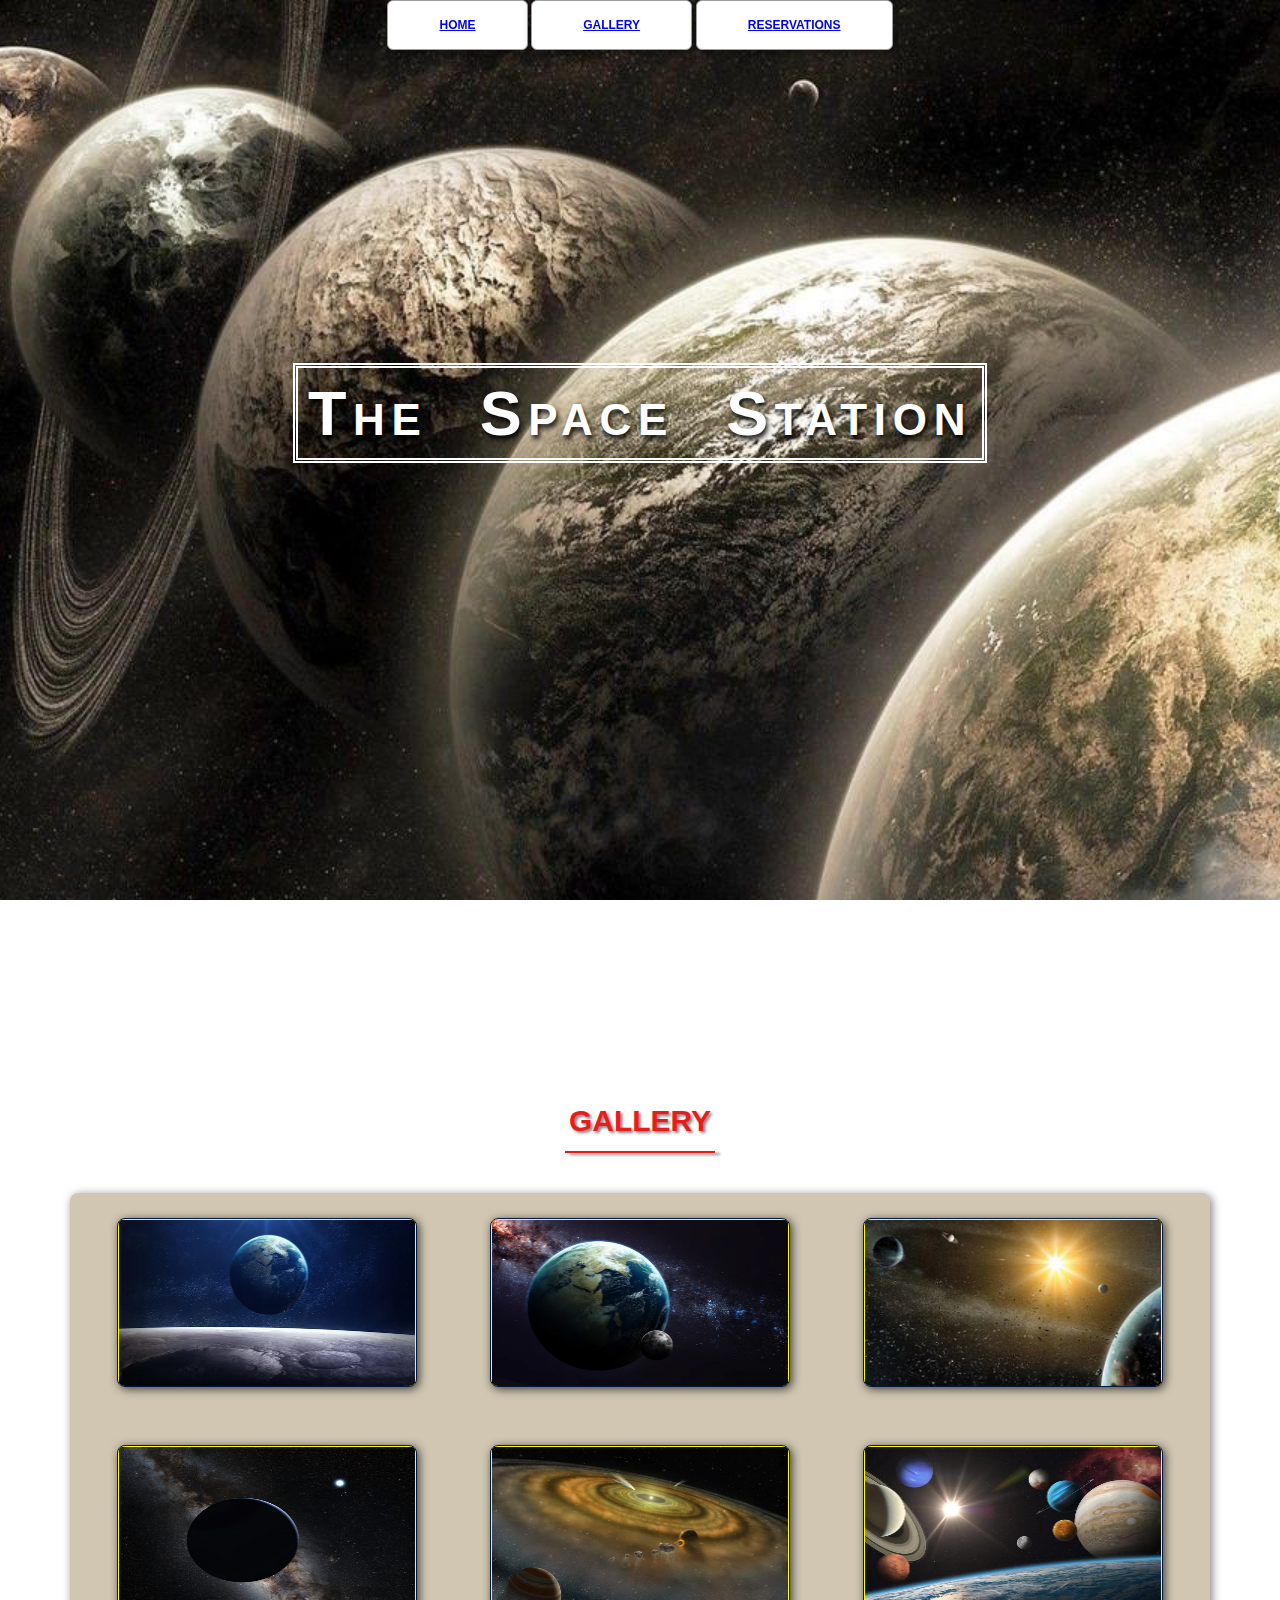
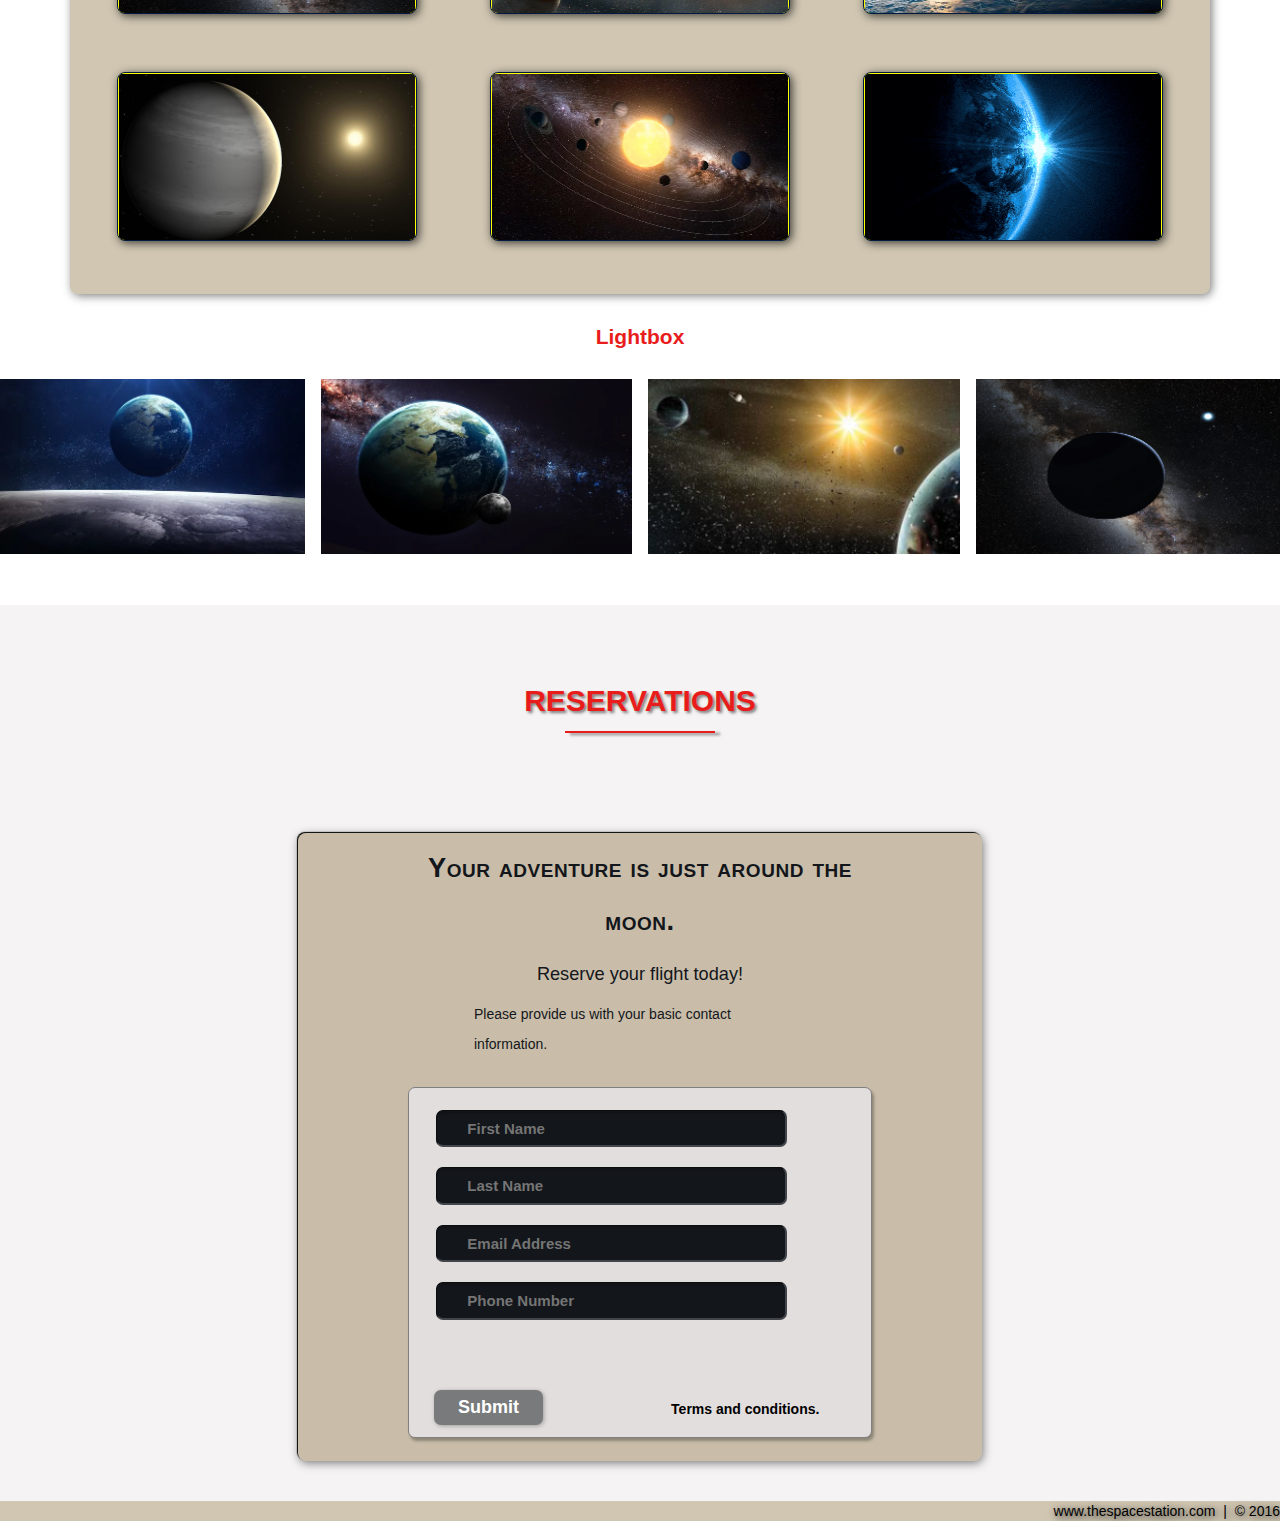
<file: Website_AOL_tr/index.html>
<!DOCTYPE html>
<html lang="en">
<head>
    <meta charset="UTF-8">
    <meta name="viewport" content="width=device-width, initial-scale=1.0">
    <title>The Space Station | Resort</title>
    <link rel="stylesheet" href="./css/animations.css">
    <link rel="stylesheet" href="./css/shared.css">

    <link rel="stylesheet" href="./css/Lightbox.css">

</head>
<body>

    <div class="wrap">
        <div class="menu-container">
            <ul class="menu">
                <li><a href="#home">HOME</a></li>
                <li><a href="#gallery">GALLERY</a></li>
                <li><a href="#contact">RESERVATIONS</a></li>

            </ul>
        </div>
    </div>

    <div id="home">
        <div class="container">
            <div class="text-center">
                <span class="head-main">The Space Station</span>
            </div>
        </div>
    </div>
    

    <section id="gallery">
        <div class="container">
            <h1>Gallery</h1>
            <div class="flex-container">

                <div class="photo-container">
                    <div class="photo">
                        <img src="./image/thumb/thumb_1.png" alt="">
                        <div class="photo-overlay">
                            <h3>Click to Enlarge</h3>
                            <p>We have several space launches departing daily, book flight today!</p>
                        </div>
                    </div>
                </div>

                <div class="photo-container">
                    <div class="photo">
                        <img src="image/thumb/thumb_2.png" alt="">
                        <div class="photo-overlay">
                            <h3>Click to Enlarge</h3>
                            <p>We have several space launches departing daily, book flight today!</p>
                        </div>
                    </div>
                </div>

                <div class="photo-container">
                    <div class="photo">
                        <img src="image/thumb/thumb_3.png" alt="">
                        <div class="photo-overlay">
                            <h3>Click to Enlarge</h3>
                            <p>We have several space launches departing daily, book flight today!</p>
                        </div>
                    </div>
                </div>

                <div class="photo-container">
                    <div class="photo">
                        <img src="image/thumb/thumb_4.png" alt="">
                        <div class="photo-overlay">
                            <h3>Click to Enlarge</h3>
                            <p>We have several space launches departing daily, book flight today!</p>
                        </div>
                    </div>
                </div>

                <div class="photo-container">
                    <div class="photo">
                        <img src="image/thumb/thumb_5.png" alt="">
                        <div class="photo-overlay">
                            <h3>Click to Enlarge</h3>
                            <p>We have several space launches departing daily, book flight today!</p>
                        </div>
                    </div>
                </div>

                <div class="photo-container">
                    <div class="photo">
                        <img src="image/thumb/thumb_6.png" alt="">
                        <div class="photo-overlay">
                            <h3>Click to Enlarge</h3>
                            <p>We have several space launches departing daily, book flight today!</p>
                        </div>
                    </div>
                </div>

                <div class="photo-container">
                    <div class="photo">
                        <img src="image/thumb/thumb_7.png" alt="">
                        <div class="photo-overlay">
                            <h3>Click to Enlarge</h3>
                            <p>We have several space launches departing daily, book flight today!</p>
                        </div>
                    </div>
                </div>

                <div class="photo-container">
                    <div class="photo">
                        <img src="image/thumb/thumb_8.png" alt="">
                        <div class="photo-overlay">
                            <h3>Click to Enlarge</h3>
                            <p>We have several space launches departing daily, book flight today!</p>
                        </div>
                    </div>
                </div>

                <div class="photo-container">
                    <div class="photo">
                        <img src="image/thumb/thumb_9.png" alt="">
                        <div class="photo-overlay">
                            <h3>Click to Enlarge</h3>
                            <p>We have several space launches departing daily, book flight today!</p>
                        </div>
                    </div>
                </div>

                


            </div>
        </div>
    </section>

    <!-- Starting the lightbox -->
    <h2 style="text-align:center">Lightbox</h2>

    <!-- Images used to open the lightbox -->
    <!-- Added style="width:100%" to img tag & 
     it made the images smaller to fit the screen-->
    <div class="row">
        <div class="column">
            <img src="./image/thumb/thumb_1.png" style="width:100%" onclick="openModal();currentSlide(1)" class="hover-shadow cursor">
        </div>
        <div class="column">
            <img src="./image/thumb/thumb_2.png" style="width:100%" onclick="openModal();currentSlide(2)" class="hover-shadow cursor">
        </div>
        <div class="column">
            <img src="./image/thumb/thumb_3.png" style="width:100%" onclick="openModal();currentSlide(3)" class="hover-shadow cursor">
        </div>
        <div class="column">
            <img src="./image/thumb/thumb_4.png" style="width:100%" onclick="openModal();currentSlide(4)" class="hover-shadow cursor">
        </div>
    </div>
    
    <!-- The Modal/Lightbox -->
    <div id="myModal" class="modal">
        <span class="close cursor" onclick="closeModal()">&times;</span>
        <div class="modal-content">
    
            <div class="mySlides">
                <div class="numbertext">1 / 4</div>
                <img src="./image/thumb/thumb_1_wide.png" style="width:100%">
            </div>
        
            <div class="mySlides">
                <div class="numbertext">2 / 4</div>
                <img src="./image/thumb/thumb_2_wide.png" style="width:100%">
            </div>
        
            <div class="mySlides">
                <div class="numbertext">3 / 4</div>
                <img src="./image/thumb/thumb_3_wide.png" style="width:100%">
            </div>
        
            <div class="mySlides">
                <div class="numbertext">4 / 4</div>
                <img src="./image/thumb/thumb_4_wide.png" style="width:100%">
            </div>
        
            <!-- Next/previous controls -->
            <a class="prev" onclick="plusSlides(-1)">&#10094;</a>
            <a class="next" onclick="plusSlides(1)">&#10095;</a>
        
            <!-- Caption text -->
            <div class="caption-container">
                <p id="caption"></p>
            </div>
        
            <!-- Thumbnail image controls -->
             <!-- Added style="width:100%" -->
            <div class="column">
                <img class="demo cursor" src="./image/thumb/thumb_1.png" style="width:100%" onclick="currentSlide(1)" alt="Nature">
            </div>
        
            <div class="column">
                <img class="demo cursor" src="./image/thumb/thumb_2.png" style="width:100%" onclick="currentSlide(2)" alt="Snow">
            </div>
        
            <div class="column">
                <img class="demo cursor" src="./image/thumb/thumb_3.png" style="width:100%" onclick="currentSlide(3)" alt="Mountains">
            </div>
        
            <div class="column">
                <img class="demo cursor" src="./image/thumb/thumb_4.png" style="width:100%" onclick="currentSlide(4)" alt="Lights">
            </div>
        </div>
    </div>

    <section id="contact">
        <div class="container">
            <div class="heading-padding">
                <h1 class="heading-padding">Reservations</h1>
                <div class="reservation">
                    <h2>
                        <span>Your adventure is just around the moon.</span>
                        <br>Reserve your flight today!
                    </h2>
                    <p class="rsvp-text">
                        Please provide us with your basic contact information.
                    </p>
                    <div class="form-rsvp">
                        <form action="" method="post">
                            <input class="Rsvp" type="text" value="" placeholder="First Name">
                            <input class="Rsvp" type="text" value="" placeholder="Last Name">
                            <input class="Rsvp" type="text" value="" placeholder="Email Address">
                            <input class="Rsvp" type="text" value="" placeholder="Phone Number">
                            <div class="form-spacer">
                                <label class="terms">Terms and conditions.</label>
                            </div>
                            <div class="submit">
                                <input type="submit" value="Submit">
                            </div>
                        </form>
                    </div>
                </div>
            </div>
        </div>

    </section>

    <div id="footer">
        www.thespacestation.com &nbsp;|&nbsp; &copy; 2016
    </div>
    <script src="./JS/main1.js"></script>
    
</body>
</html>
</file>
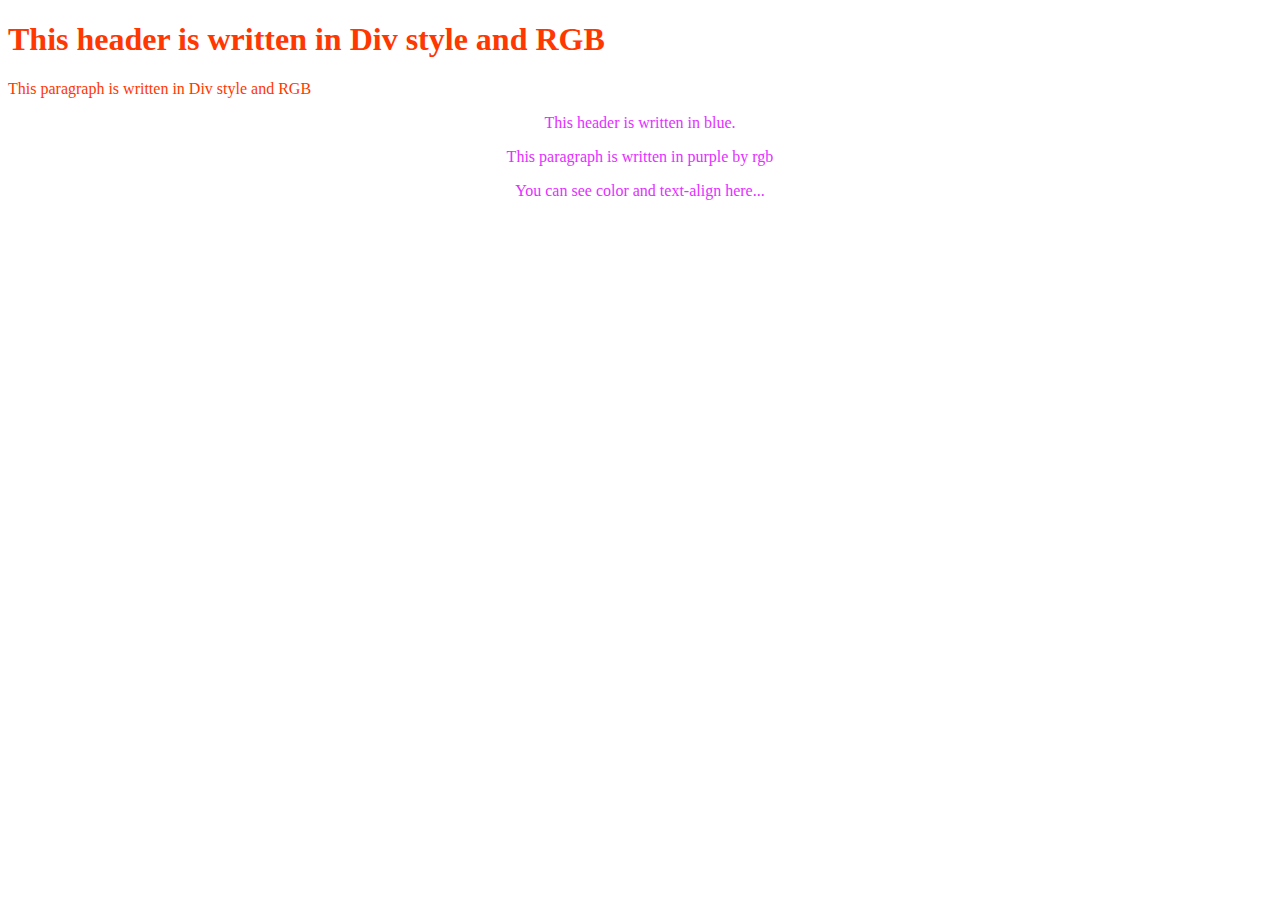
<file: basic(2).html>
<!DOCTYPE html>
<html lang="en">
    <head>
        <meta charset="UTF-8">
        <title>Basic HTML and CSS</title>
        <link rel="stylesheet" type="text/css" href="Basic_CSS_1.css">
    </head>
    <body>
        <div style="color:rgb(255, 55, 0)">
            <h1>This header is written in Div style and RGB</h1>
            <p1>This paragraph is written in Div style and RGB</p1>
        </div>


        
            <p>This header is written in blue.</p>

       
            <p>This paragraph is written in purple by rgb</p>

       
        
            <p>You can see color and text-align here...</p>
        
    </body>
</html>
</file>
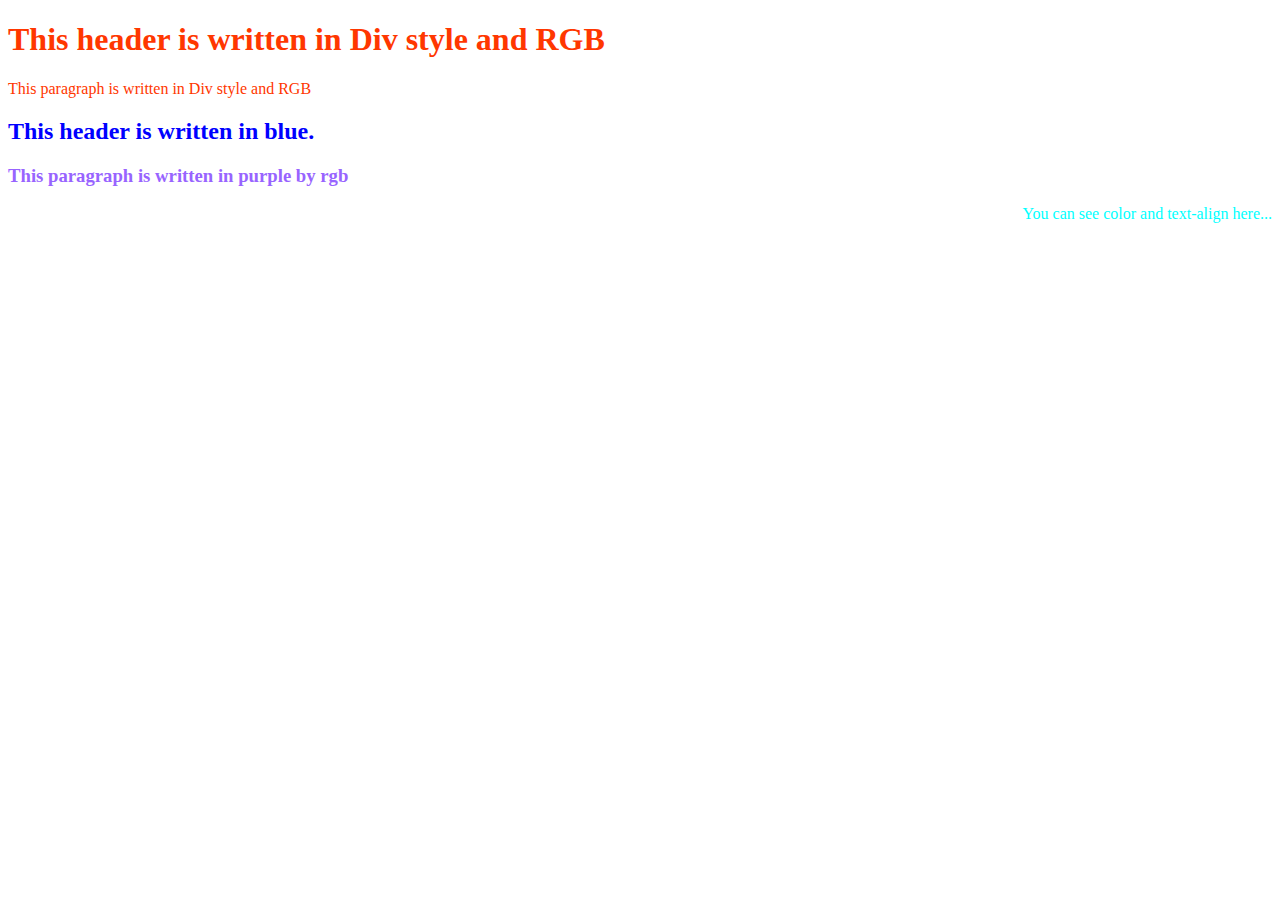
<file: Basic-HTML-3.html>
<!DOCTYPE html>
<html lang="en">
    <head>
        <meta charset="UTF-8">
        <title>Basic HTML and CSS</title>
    </head>
    <body>
        <div style="color:rgb(255, 55, 0)">
            <h1>This header is written in Div style and RGB</h1>
            <p1>This paragraph is written in Div style and RGB</p1>
        </div>


        <style>
            h2 {color:blue;}
        </style>
            <h2>This header is written in blue.</h2>

        <style>
            h3 {color:rgb(152, 100, 255)}

        </style>
            <h3>This paragraph is written in purple by rgb</h3>

        <style>
            p {color:aqua; text-align: right;}
            
        </style>
        
            <p>You can see color and text-align here...</p>
        
    </body>
</html>
</file>
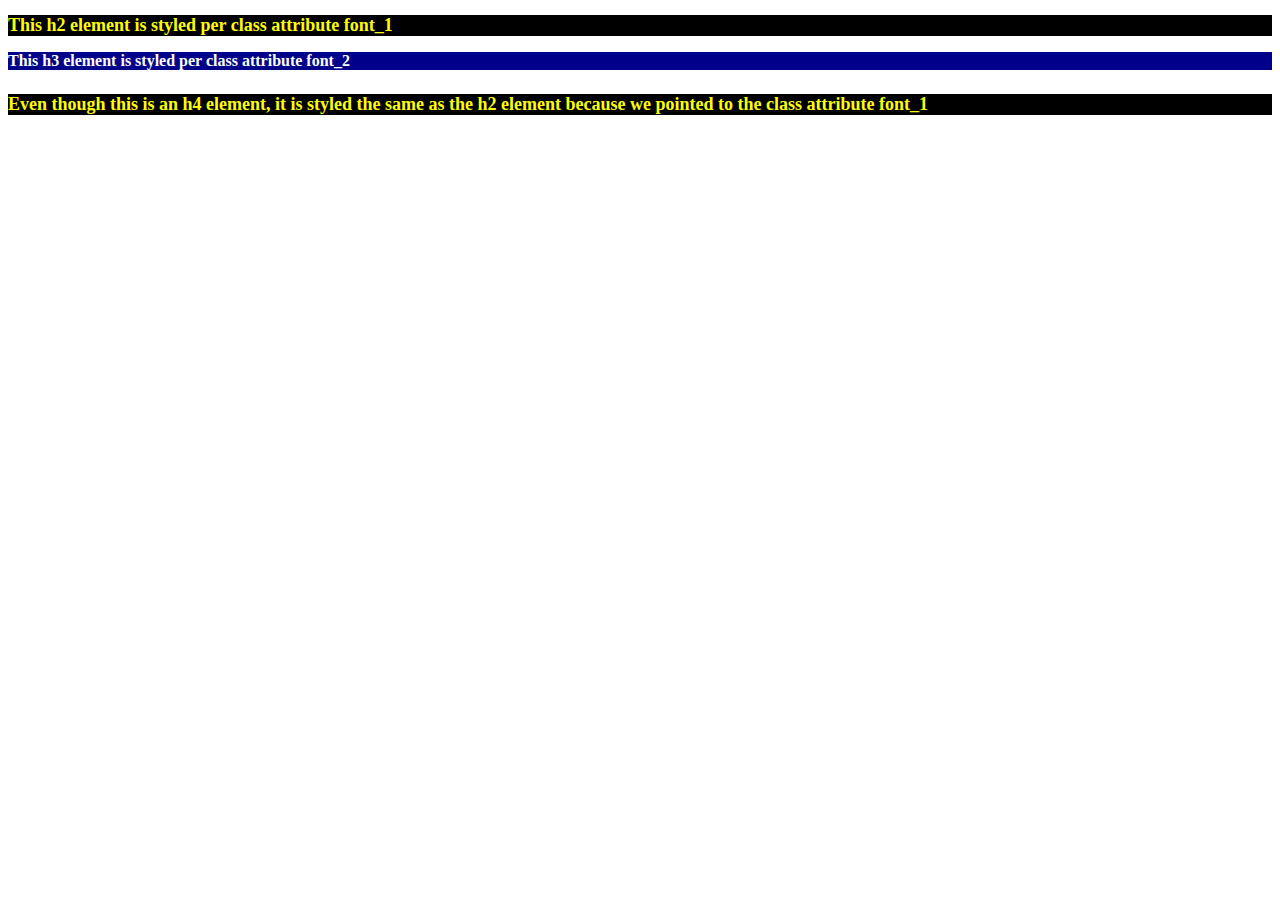
<file: Basic_HTML_4.html>
<!DOCTYPE html>
<html lang="en">
<head>

    <meta charset="UTF-8">
</head>
<body>
    <style>
        .font_1 {
            background-color: black;
            color: yellow;
            font-size: large;

        }
        .font_2 {
            background-color: darkblue;
            color: white;
            font-size: medium;
        }




    </style>
    <h2 class="font_1">This h2 element is styled per class attribute font_1</h2>
    <h3 class="font_2">This h3 element is styled per class attribute font_2</h3>
    <h4 class="font_1">Even though this is an h4 element, 
        it is styled the same as the h2 element because we pointed to the class attribute font_1</h4>
    
</body>
</html>
</file>
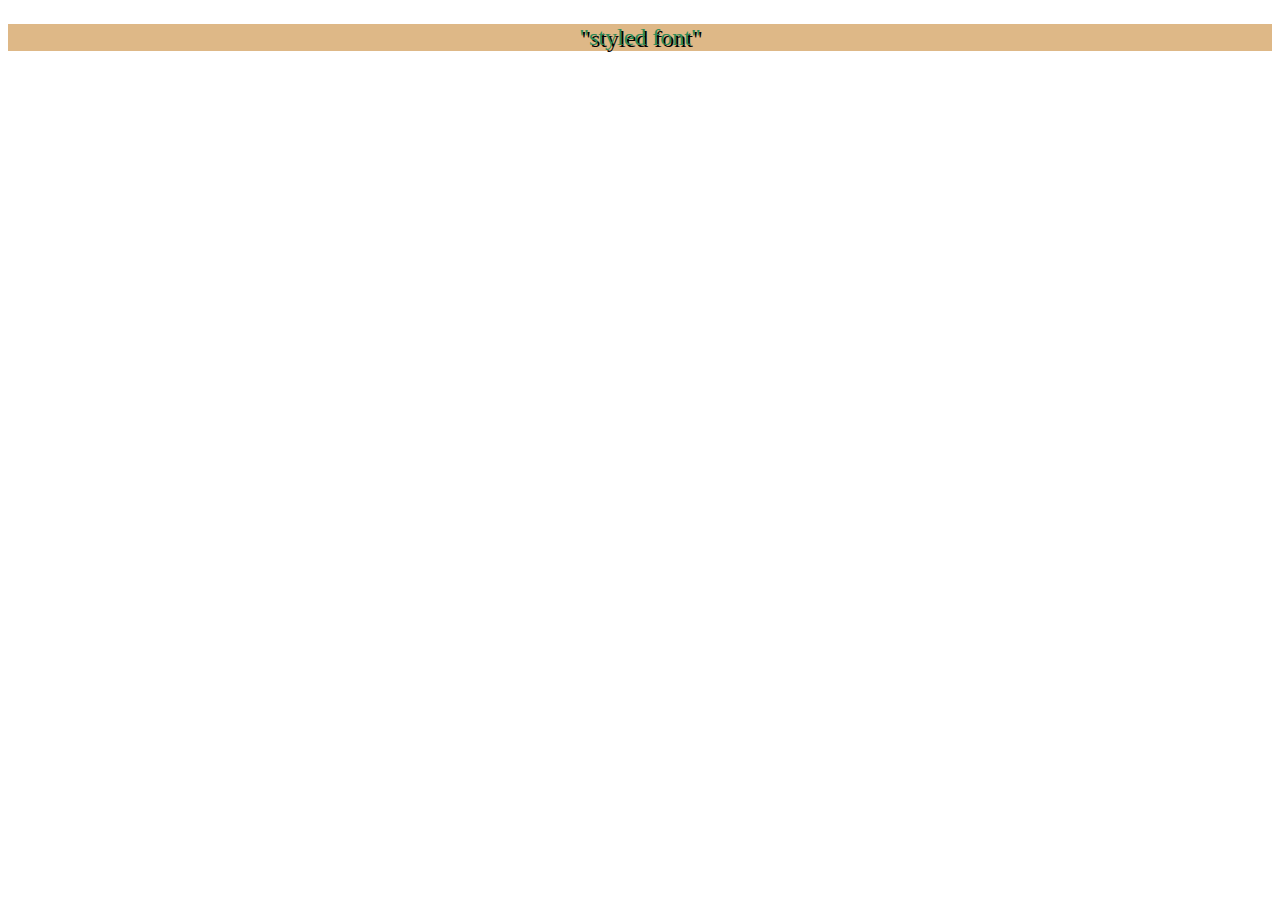
<file: Basic_HTML_5.html>
<!DOCTYPE html>
<html lang="en">
<head>
    <meta charset="UTF-8">
    <title>External CSS file Assignment</title>
</head>
<body>
    <link rel= "stylesheet" type="text/css" href="Basic_CSS_2.css">
    <p>&quot;styled font&quot;</p>
    
    
</body>
</html>
</file>
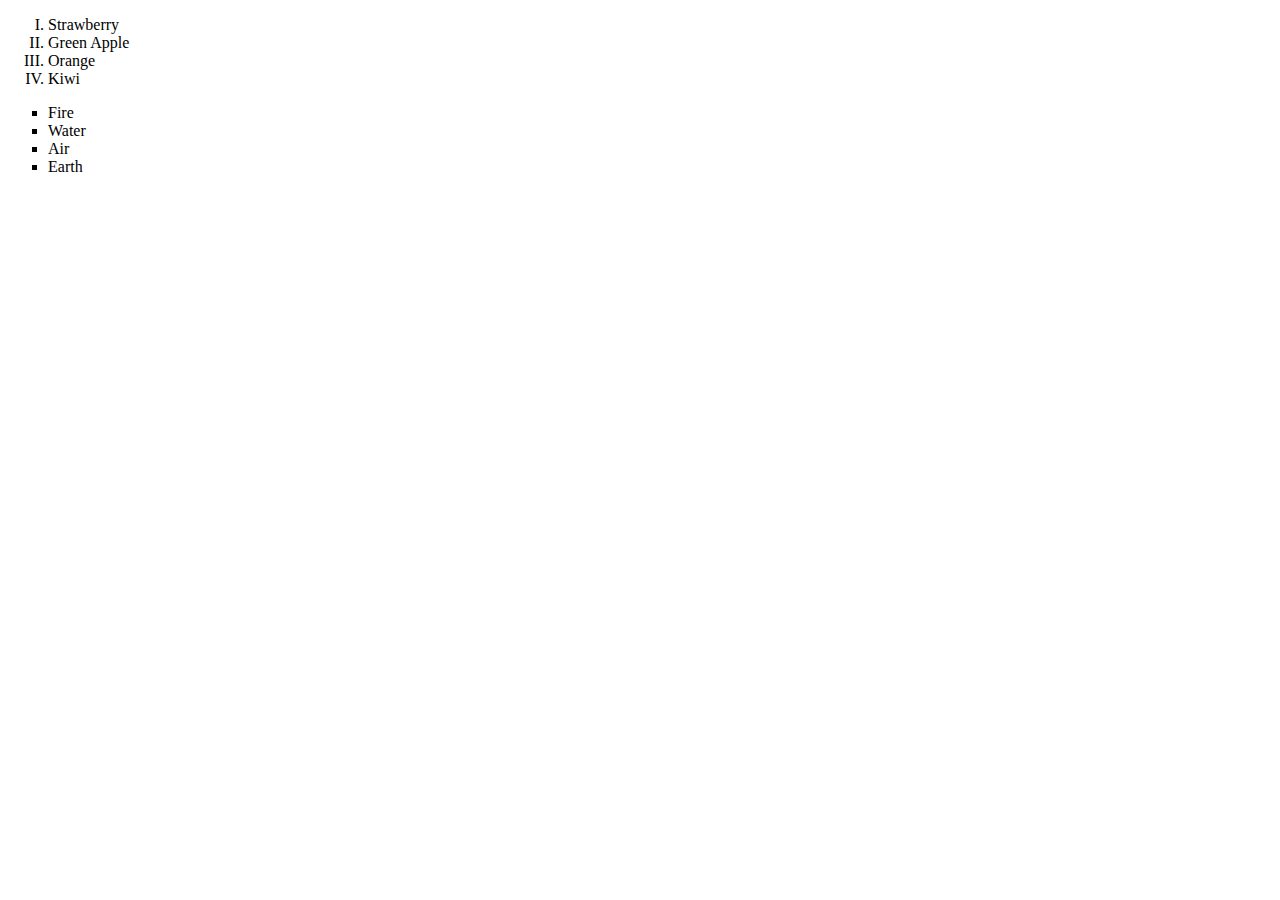
<file: HTML_list.html>
<!DOCTYPE html>
<html lang="en">
<head>
    <meta charset="UTF-8">
    <meta name="viewport" content="width=device-width, initial-scale=1.0">
    <title>My list</title>
    <link rel="stylesheet" type="text/css" href="CSS_list.css">
</head>
<body>
    <ol>
        <li>Strawberry</li>
        <li>Green Apple</li>
        <li>Orange</li>
        <li>Kiwi</li>
    </ol>
    <ul>
        <li>Fire</li>
        <li>Water</li>
        <li>Air</li>
        <li>Earth</li>
    </ul>
    
</body>
</html>
</file>
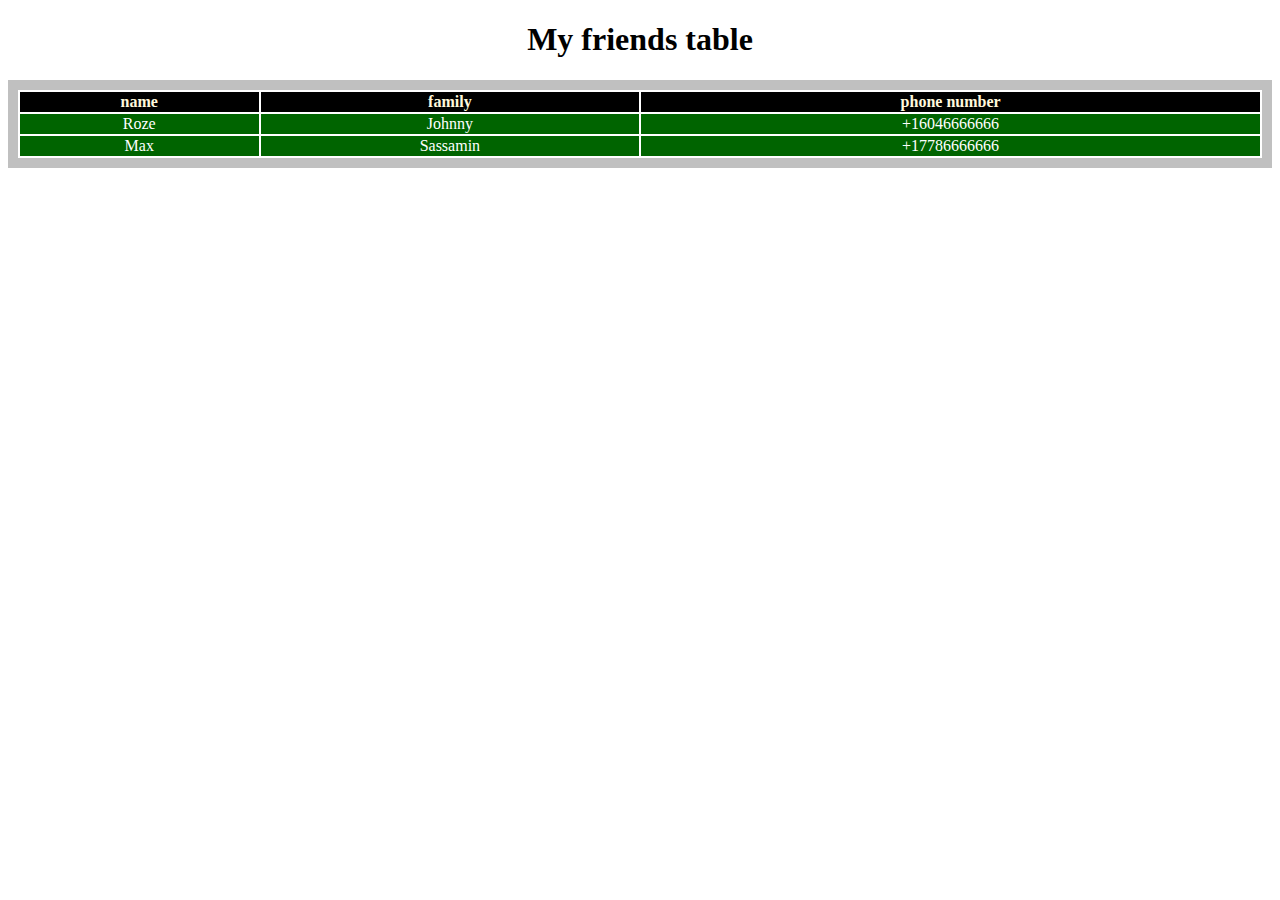
<file: HTML_table.html>
<!DOCTYPE html>
<html lang="en">
<head>
    <meta charset="UTF-8">
    <meta name="viewport" content="width=device-width, initial-scale=1.0">
    <title>Document</title>
    <link rel="stylesheet" type="text/css" href="CSS_table.css">
</head>
<body>
    <h1 style="text-align: center;">My friends table</h1>
    <table style="text-align: center; width: 100%;">
        <tr>
            <th>name</th>
            <th>family</th>
            <th>phone number</th>
            
        </tr>
        <tr>
            <td>Roze</td>
            <td>Johnny</td>
            <td>+16046666666</td>
        </tr>
        <tr>
            <td>Max</td>
            <td>Sassamin</td>
            <td>+17786666666</td>
        </tr>
    </table>
    
</body>
</html>
</file>
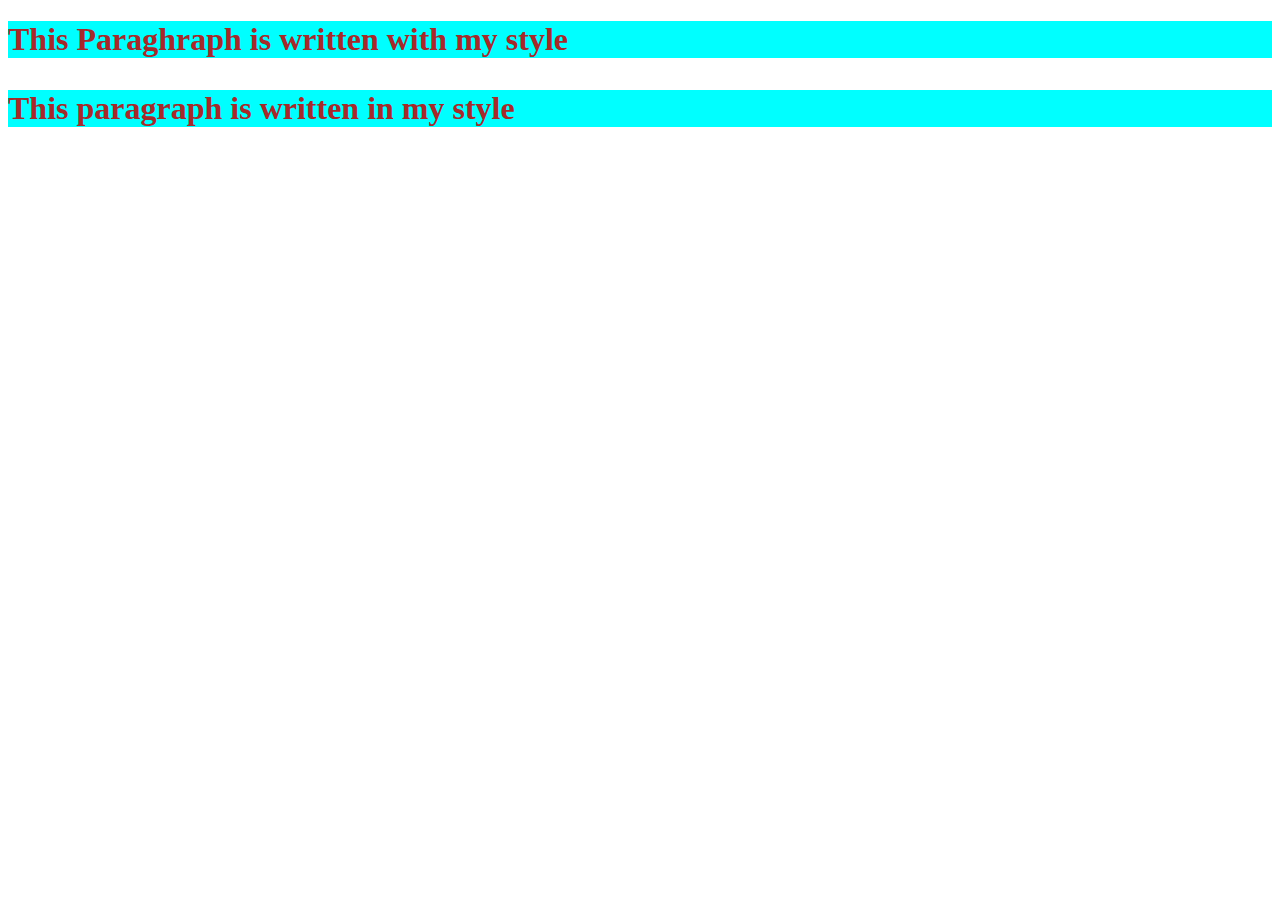
<file: style element assignment.html>
<!DOCTYPE html>
<html lang="en">
<head>
    <meta charset="UTF-8">
    <title>Document</title>
</head>
<body>
    <style>
        .Ali_style {
            background-color: aqua;
            color: brown;
            font-size: xx-large;
            font-weight: bold;

        }


    </style>
    <h1 class="Ali_style">This Paraghraph is written with my style</h1>
    <p class="Ali_style">This paragraph is written in my style</p>
</body>
</html>
</file>
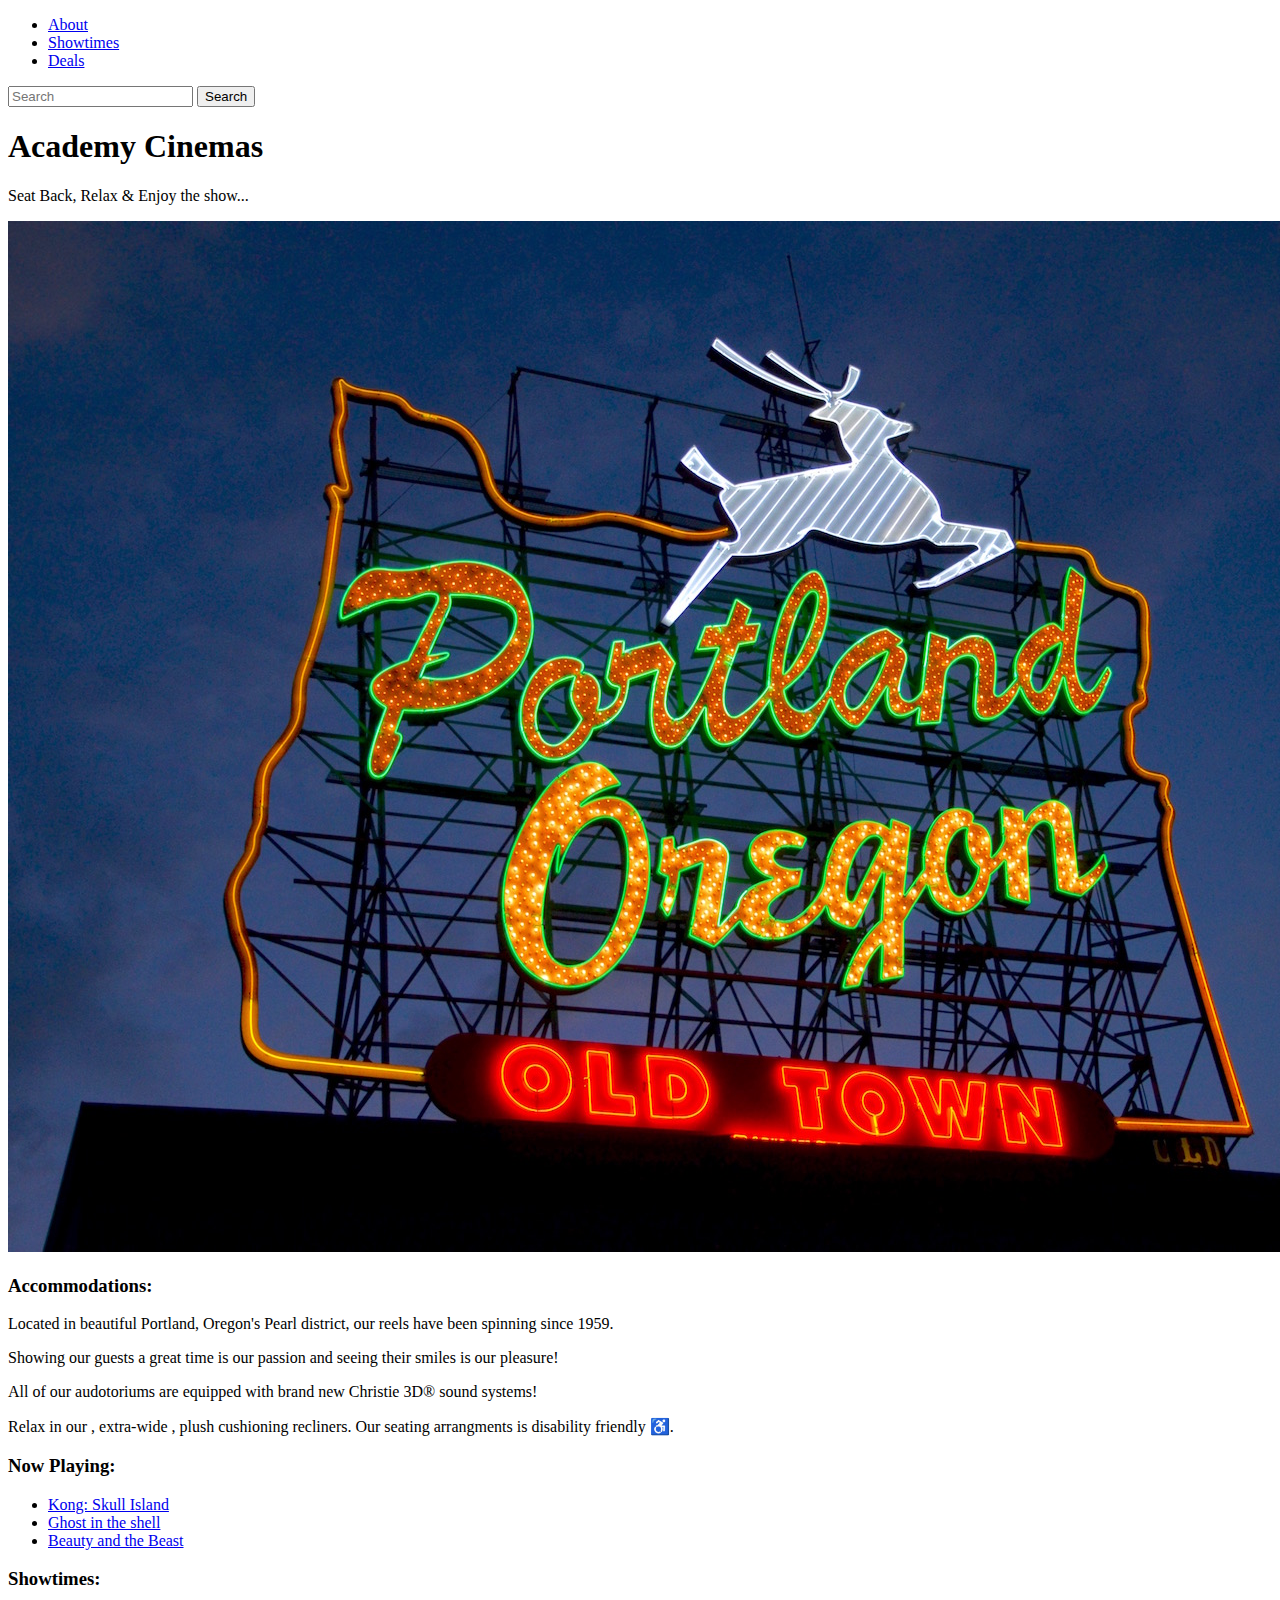
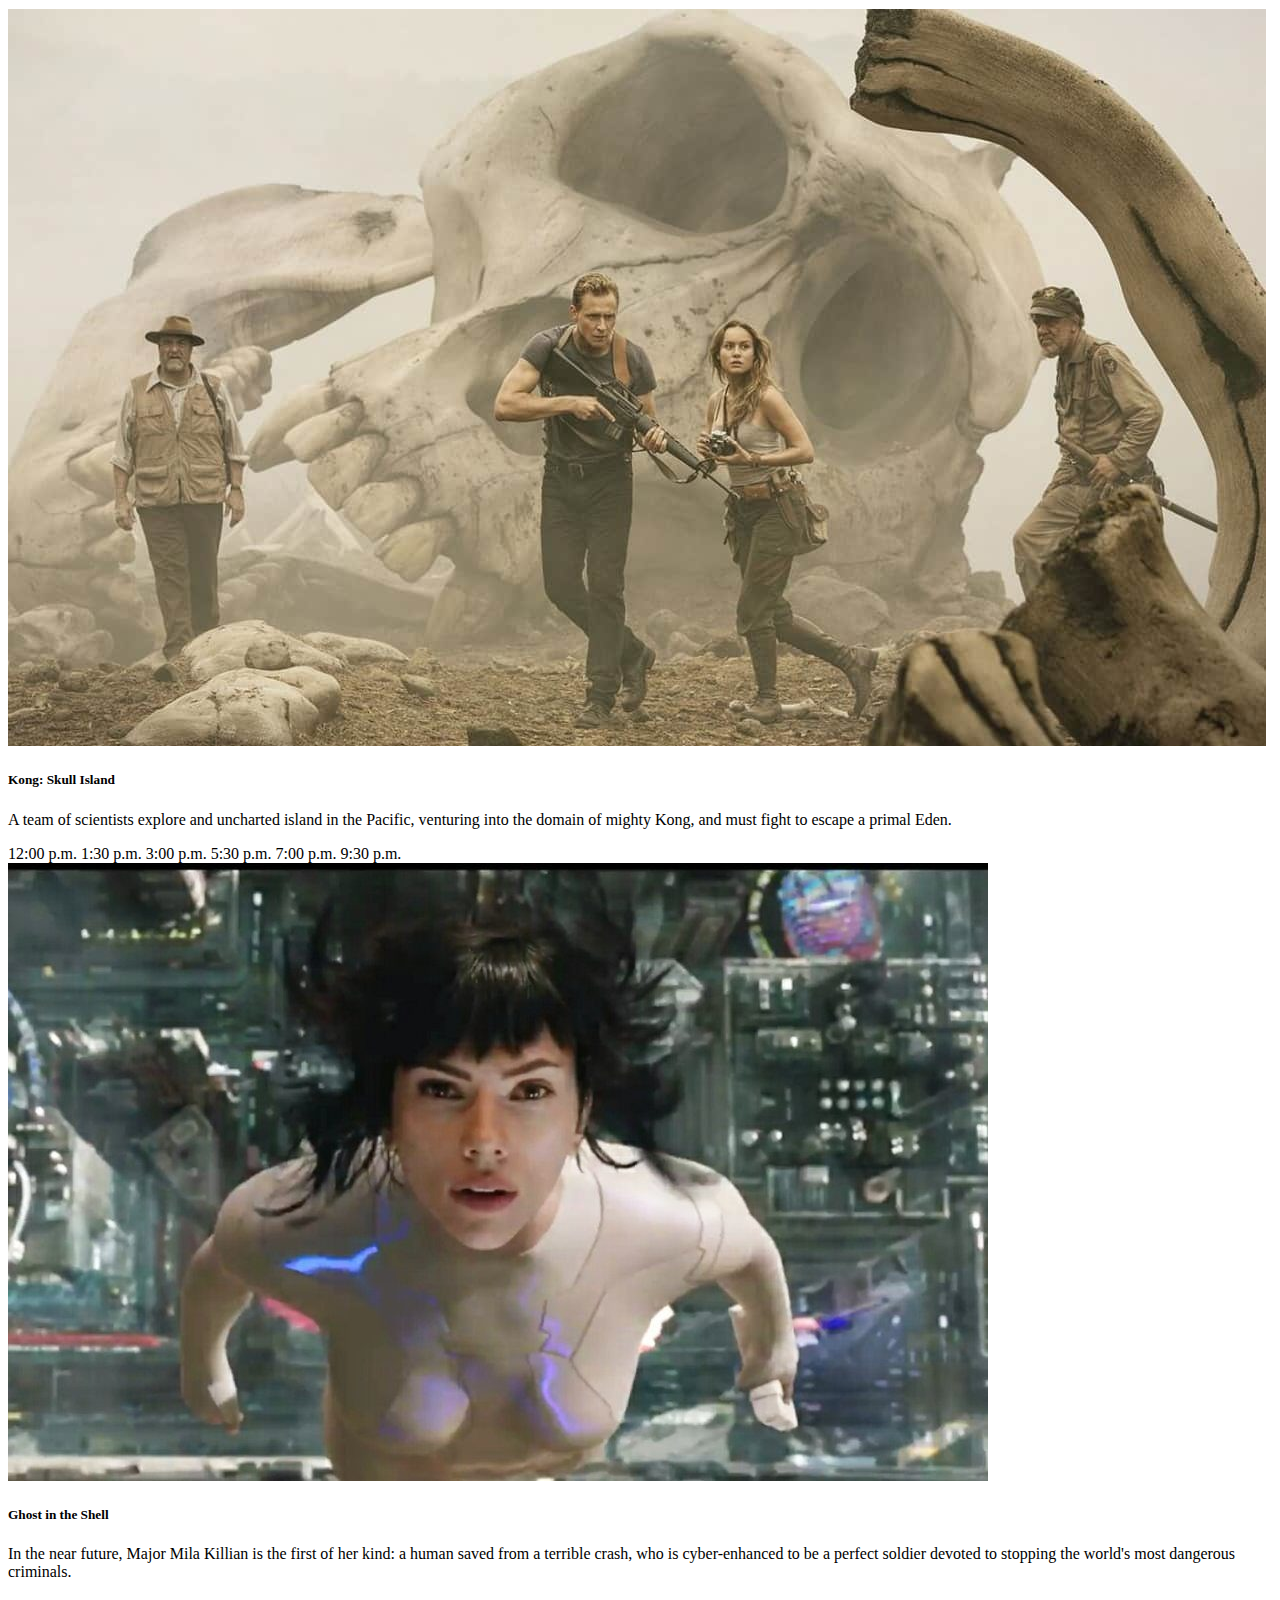
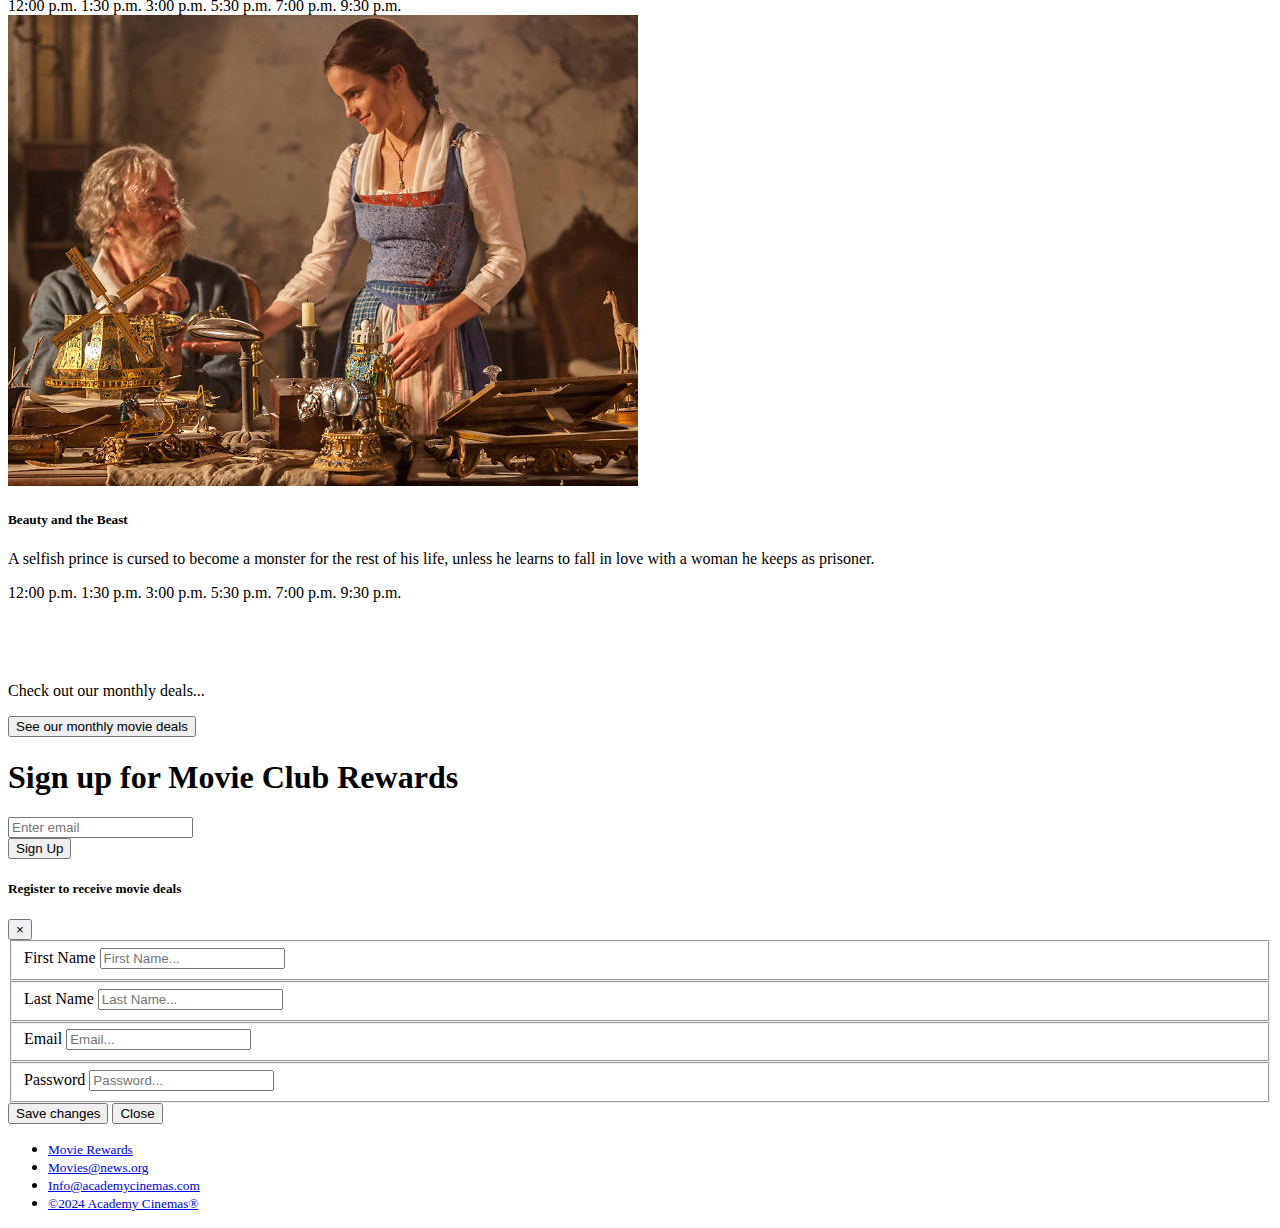
<file: Bootstrap4_Project/Academy_Cinemas.html>
<!doctype html>
<html lang="en">
  <head>
    <!-- Required meta tags -->
    <meta charset="utf-8">
    <meta name="viewport" content="width=device-width, initial-scale=1, shrink-to-fit=no">

    <!-- Bootstrap CSS -->
    <link rel="stylesheet" href="https://cdn.jsdelivr.net/npm/bootstrap@4.1.3/dist/css/bootstrap.min.css" integrity="sha384-MCw98/SFnGE8fJT3GXwEOngsV7Zt27NXFoaoApmYm81iuXoPkFOJwJ8ERdknLPMO" crossorigin="anonymous">

    <title>Academy Cinemas</title>
  </head>
  <body>
    
    <div class="container">
        <!-- Navbar -->
        <nav class="navbar navbar-expand-lg navbar-light bg-info">            
            <div class="collapse navbar-collapse" id="navbarSupportedContent">
              <ul class="navbar-nav mr-auto">
                <li class="nav-item active">
                  <a class="nav-link text-light" href="#about">About</a>
                </li>
                <li class="nav-item active">
                  <a class="nav-link text-light" href="#showtimes">Showtimes</a>
                </li>
                <li class="nav-item active">
                  <a class="nav-link text-light" href="#deals">Deals</a>
                </li>
              </ul>
              <form class="form-inline my-2 my-lg-0">
                <input class="form-control mr-sm-2" type="search" placeholder="Search" aria-label="Search">
                <button class="btn btn-primary my-2 my-sm-0 text-light" type="submit">Search</button>
              </form>
            </div>
          </nav>
          <!-- /Navbar -->

          <!-- Title -->
          <div class="jumbotron jumbotron-fluid bg-info text-center">
            <div class="container">
              <h1 class="display-4 text-light">Academy Cinemas</h1>
              <p class="lead text-light">Seat Back, Relax & Enjoy the show...</p>
            </div>
          </div>
          <!-- /Title -->

          <!-- About section -->
          <div class="container">
            <div class="row">
              <div class="col-sm">
                <img class="img-fluid" src="./images/pdx.jpeg" alt="Portland image"/>
              </div>
              <div class="col-sm">
                <h3 id="about">Accommodations:</h3>
                <p>Located in beautiful Portland, Oregon's Pearl district, our reels have been spinning since 1959.</p>
                <p>Showing our guests a great time is our passion and seeing their smiles is our pleasure!</p>
                <p>All of our audotoriums are equipped with brand new Christie 3D&reg; sound systems!</p>
                <p>Relax in our , extra-wide , plush cushioning recliners. Our seating arrangments is disability friendly &#9855;.</p>
              </div>
              <div class="col-sm">
                <h3>Now Playing:</h3>
                <ul class="list-group">
                    <li class="list-group-item">
                        <a class="nav-link" href="#kong">Kong: Skull Island</a>
                    </li>
                    <li class="list-group-item">
                        <a class="nav-link" href="#ghost">Ghost in the shell</a>
                    </li>
                    <li class="list-group-item">
                        <a class="nav-link" href="#beauty">Beauty and the Beast</a>
                    </li>
                  </ul>
              </div>
            </div>
          </div>
          <!-- /About section -->

          <!-- showtimes -->
          <div class="container">
            <h3 id="showtimes">Showtimes:</h3>
              <div class="card-deck">
                <div class="card" id="kong">
                  <img class="card-img-top" src="./images/kongskullisland.jpeg" alt="Kong: Skull Island image image">
                  <div class="card-body">
                    <h5 class="card-title">Kong: Skull Island</h5>
                    <p class="card-text">A team of scientists explore and uncharted island in the Pacific, 
                    venturing into the domain of mighty Kong, and must fight to escape a primal Eden.</p>
                    <span class="badge badge-pill badge-info">12:00 p.m.</span>
                    <span class="badge badge-pill badge-info">1:30 p.m.</span>
                    <span class="badge badge-pill badge-info">3:00 p.m.</span>
                    <span class="badge badge-pill badge-info">5:30 p.m.</span>
                    <span class="badge badge-pill badge-info">7:00 p.m.</span>
                    <span class="badge badge-pill badge-info">9:30 p.m.</span>
                  </div>
                </div>
                <div class="card" id="ghost">
                  <img class="card-img-top" src="./images/ghostintheshell.jpeg" alt="Ghost in the Shell image">
                  <div class="card-body">
                    <h5 class="card-title">Ghost in the Shell</h5>
                    <p class="card-text">In the near future, Major Mila Killian is the first of her kind:
                    a human saved from a terrible crash, who is cyber-enhanced to be a perfect soldier
                    devoted to stopping the world's most dangerous criminals.</p>
                    <span class="badge badge-pill badge-info">12:00 p.m.</span>
                    <span class="badge badge-pill badge-info">1:30 p.m.</span>
                    <span class="badge badge-pill badge-info">3:00 p.m.</span>
                    <span class="badge badge-pill badge-info">5:30 p.m.</span>
                    <span class="badge badge-pill badge-info">7:00 p.m.</span>
                    <span class="badge badge-pill badge-info">9:30 p.m.</span>
                  </div>
                </div>
                <div class="card" id="beauty">
                  <img class="card-img-top" src="./images/beautyandthebeast.jpeg" style="object-fit: cover" alt="Beauty and the Beast image">
                  <div class="card-body">
                    <h5 class="card-title">Beauty and the Beast</h5>
                    <p class="card-text">A selfish prince is cursed to become a monster for the rest of his life,
                    unless he learns to fall in love with a woman he keeps as prisoner.</p>
                    <span class="badge badge-pill badge-info">12:00 p.m.</span>
                    <span class="badge badge-pill badge-info">1:30 p.m.</span>
                    <span class="badge badge-pill badge-info">3:00 p.m.</span>
                    <span class="badge badge-pill badge-info">5:30 p.m.</span>
                    <span class="badge badge-pill badge-info">7:00 p.m.</span>
                    <span class="badge badge-pill badge-info">9:30 p.m.</span>
                  </div>
                </div>
              </div>
          </div>
          <!-- /showtimes -->

          <!-- Added this section as one of jQuery assignments to add a new section -->
          <!-- jumbotron heading -->
          <div class="jumbotron jumbotron-fluid bg-info mt-5 text-center">
            <div class="container">
              <h1 class="display-4 hidden-sm-down" style="color: #fff;font-family: roboto;font-weight: 900;text-transform: uppercase;">Movie Deals</h1>
              <p class="lead">Check out our monthly deals...</p>
              <!-- movie deals -->
              <!-- copied from usage section via data attribute from modal section on bootstrap 4 & changed the text to "See our monthly movie deals"
               and changed data-target to register  -->
              <!-- Added class for coloration effect -->
              <button type="button" class="btn btn-outline-primary" data-toggle="modal" data-target="#register">See our monthly movie deals</button>
              <!-- /movie deals -->
            </div>
          </div>
          <!-- /jumbotron  heading -->

          <!-- Deals -->
          <div class="text-center" id="deals">
                <form>
                    <h1 class="text-primary my-5">Sign up for Movie Club Rewards</h1>
                    <div class="form-group">
                        <input type="email" class="form-control" id="exampleInputEmail1" aria-describedby="emailHelp" placeholder="Enter email">
                    </div>

                    <!-- copied from bootstrap 4 from component/popovers/popover  on top -->
                    <!-- changed class to primary for blue color -->
                    <!-- changed popover on top text to sign up -->
                     <!-- copied and pasted popover-dismiss from the dismissible popover -->
                    <button type="button" class="btn btn-primary popover-dismiss" data-container="body" data-toggle="popover" data-placement="top" data-content="Submit your email to receive great movie reward deals.">
                      Sign Up
                    </button>
                </form>
          </div>
          <!-- /Deals -->

          <!-- Added this part -->
          <!-- form modal -->
           <!-- Added id=register to first div tag to match the button in movie deals section -->
          <div class="modal" tabindex="-1" role="dialog" id="register">
            <div class="modal-dialog" role="document">
              <div class="modal-content">
                <div class="modal-header">
                  <!-- changed the modal title to the title you want -->
                  <h5 class="modal-title">Register to receive movie deals</h5>
                  <button type="button" class="close" data-dismiss="modal" aria-label="Close">
                    <span aria-hidden="true">&times;</span>
                  </button>
                </div>
                <div class="modal-body">
                  
                  <!-- deleted the paragraph tag to make room for our form text -->
                  <!-- copied fieldset tag from horizontal forms under form groups  -->
                  <!-- opened a form tag and past it inside it -->
                  <!-- added label and input tags to it -->
                  <form>
                    <fieldset class="form-group">
                      <label form="firstname">First Name</label>
                      <input type="text" class="form-control" id="firstname" placeholder="First Name...">
                    </fieldset>
                    <fieldset class="form-group">
                      <label form="lastname">Last Name</label>
                      <input type="text" class="form-control" id="lastname" placeholder="Last Name...">
                    </fieldset>
                    <fieldset class="form-group">
                      <label form="email">Email</label>
                      <input type="text" class="form-control" id="email" placeholder="Email...">
                    </fieldset>
                    <fieldset class="form-group">
                      <label form="password">Password</label>
                      <input type="text" class="form-control" id="password" placeholder="Password...">
                    </fieldset>
                  </form>
                  
                </div>
                <div class="modal-footer">
                  <button type="button" class="btn btn-primary">Save changes</button>
                  <button type="button" class="btn btn-secondary" data-dismiss="modal">Close</button>
                </div>
              </div>
            </div>
          </div>
          <!-- /Form modal -->
           

          <!-- Footer -->
          <div class="container my-5">
                <ul class="nav nav-inline">
                    <li class="nav-item">
                        <small><a class="nav-link active" href="#">Movie Rewards</a></small>
                    </li>
                    <li class="nav-item">
                        <small><a class="nav-link" href="#">Movies@news.org</a></small>
                    </li>
                    <li class="nav-item">
                        <small><a class="nav-link" href="#">Info@academycinemas.com</a></small>
                    </li>
                    <li class="nav-item">
                        <small><a class="nav-link" href="#">&copy;2024 Academy Cinemas&reg;</a></small>
                    </li>                   
                </ul>
          </div>
          <!-- /Deals -->

    </div>

    <!-- Optional JavaScript -->
    <!-- jQuery first, then Popper.js, then Bootstrap JS -->
    <script src="https://code.jquery.com/jquery-3.3.1.slim.min.js" integrity="sha384-q8i/X+965DzO0rT7abK41JStQIAqVgRVzpbzo5smXKp4YfRvH+8abtTE1Pi6jizo" crossorigin="anonymous"></script>
    <script src="https://cdn.jsdelivr.net/npm/popper.js@1.14.3/dist/umd/popper.min.js" integrity="sha384-ZMP7rVo3mIykV+2+9J3UJ46jBk0WLaUAdn689aCwoqbBJiSnjAK/l8WvCWPIPm49" crossorigin="anonymous"></script>
    <script src="https://cdn.jsdelivr.net/npm/bootstrap@4.1.3/dist/js/bootstrap.min.js" integrity="sha384-ChfqqxuZUCnJSK3+MXmPNIyE6ZbWh2IMqE241rYiqJxyMiZ6OW/JmZQ5stwEULTy" crossorigin="anonymous"></script>

    <!-- Added dismissible popover jQuery code  -->
    <script>
      $('.popover-dismiss').popover({
        trigger: 'focus'
      })
    </script>
  </body>
</html>
</file>
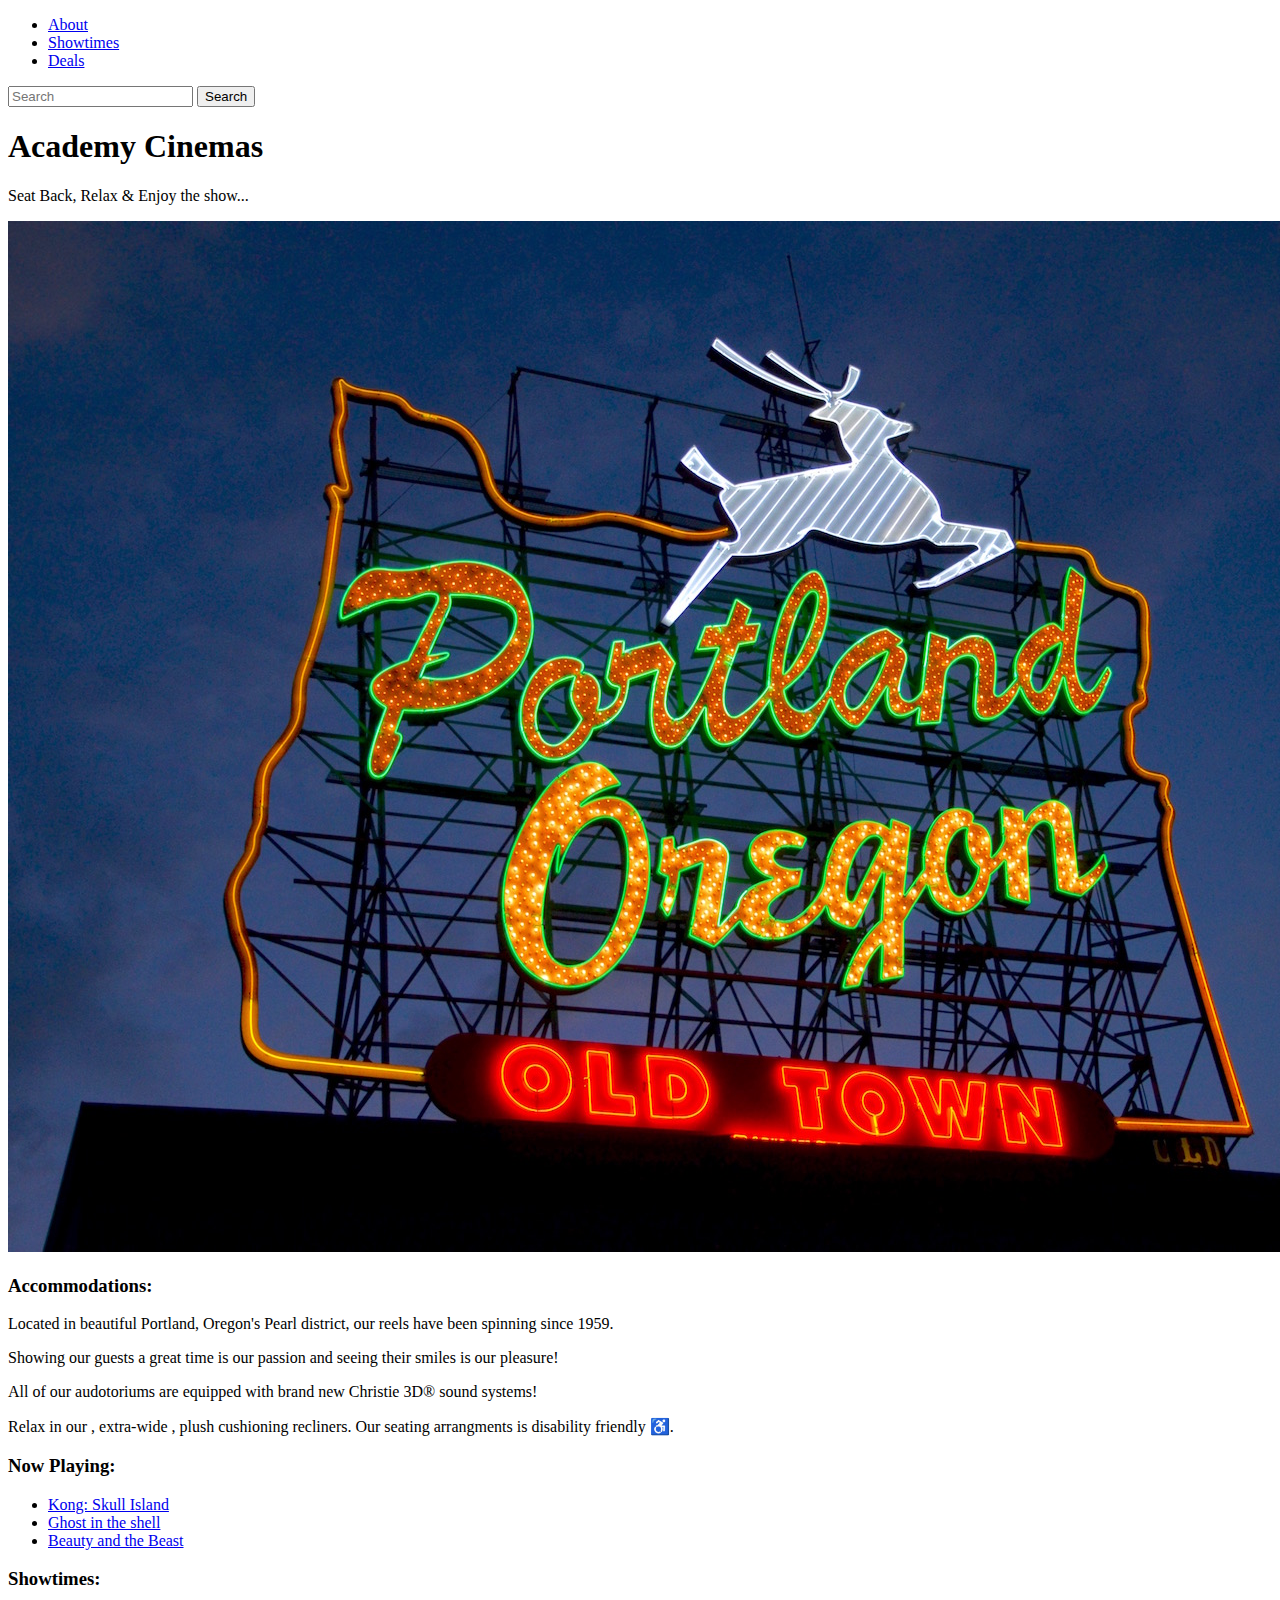
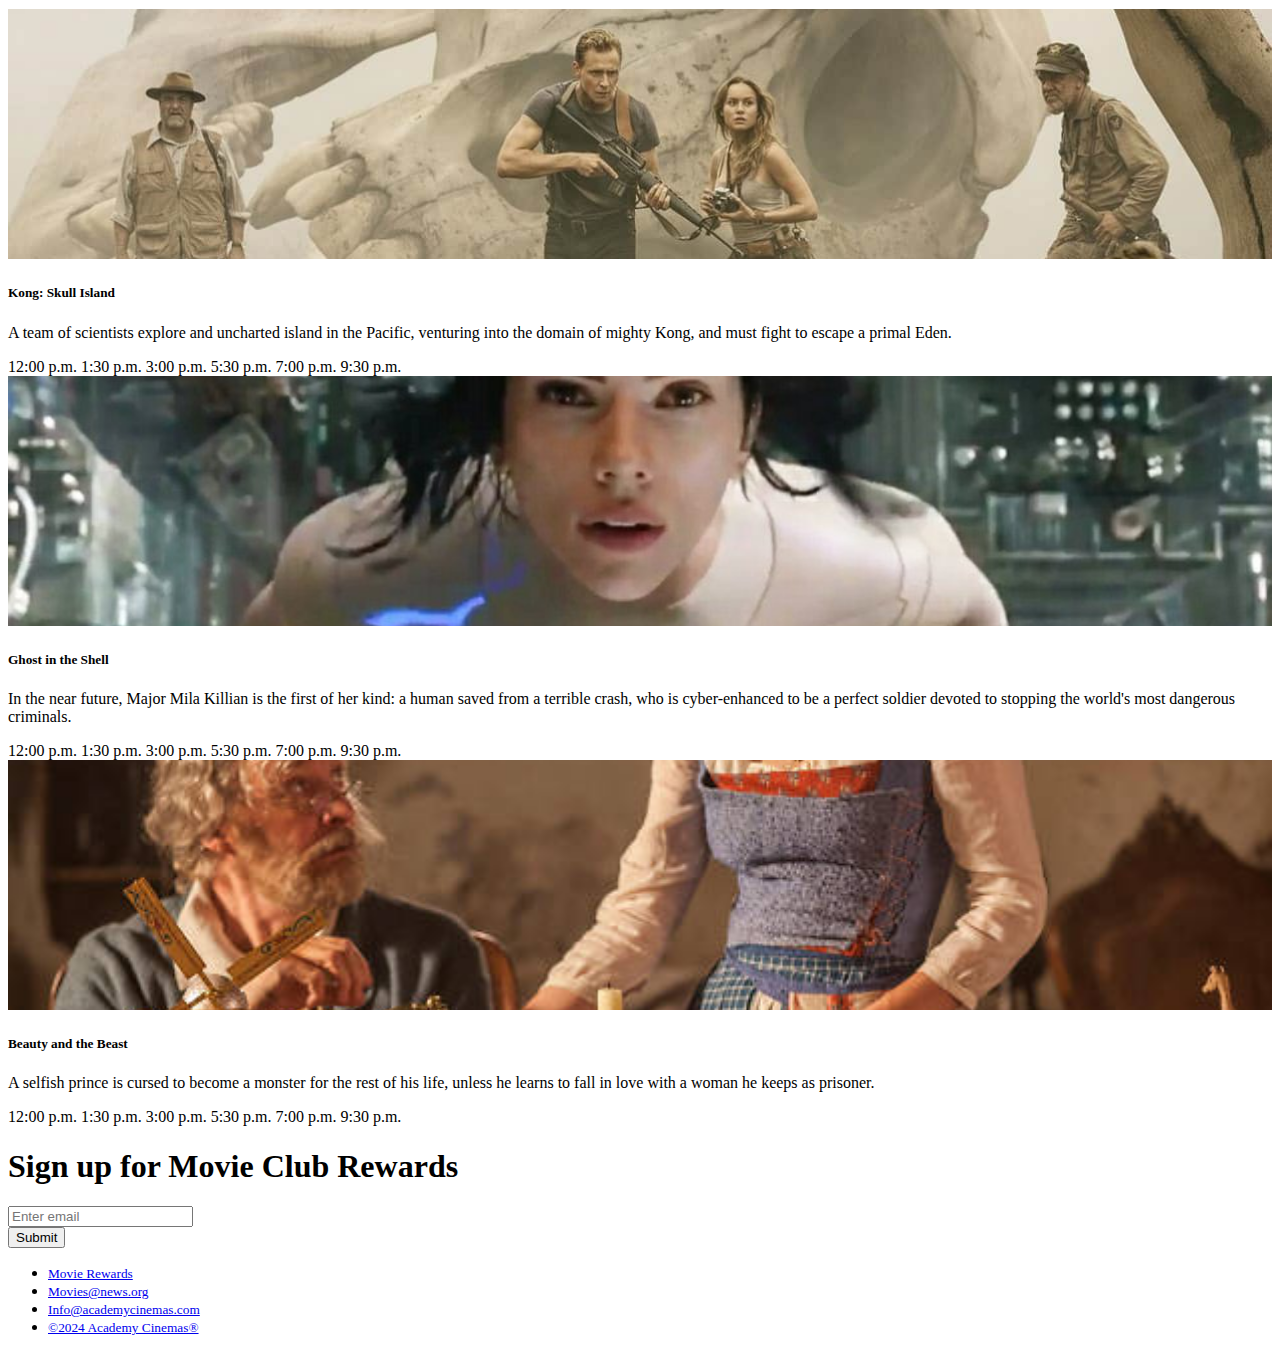
<file: Bootstrap4_Project/Cinema.html>
<!doctype html>
<html lang="en">
  <head>
    <!-- Required meta tags -->
    <meta charset="utf-8">
    <meta name="viewport" content="width=device-width, initial-scale=1, shrink-to-fit=no">

    <!-- Bootstrap CSS -->
    <link rel="stylesheet" href="https://cdn.jsdelivr.net/npm/bootstrap@4.1.3/dist/css/bootstrap.min.css" integrity="sha384-MCw98/SFnGE8fJT3GXwEOngsV7Zt27NXFoaoApmYm81iuXoPkFOJwJ8ERdknLPMO" crossorigin="anonymous">
    <style>
      .card-img-top {
      width: 100%;
      height: 250px;
      object-fit: cover;
      }
      </style>

    <title>Academy Cinemas</title>
  </head>
  <body>
    
    <div class="container">
        <!-- Navbar -->
        <nav class="navbar navbar-expand-lg navbar-light bg-info">            
            <div class="collapse navbar-collapse" id="navbarSupportedContent">
              <ul class="navbar-nav mr-auto">
                <li class="nav-item active">
                  <a class="nav-link text-light" href="#about">About</a>
                </li>
                <li class="nav-item active">
                  <a class="nav-link text-light" href="#showtimes">Showtimes</a>
                </li>
                <li class="nav-item active">
                  <a class="nav-link text-light" href="#deals">Deals</a>
                </li>
              </ul>
              <form class="form-inline my-2 my-lg-0">
                <input class="form-control mr-sm-2" type="search" placeholder="Search" aria-label="Search">
                <button class="btn btn-primary my-2 my-sm-0 text-light" type="submit">Search</button>
              </form>
            </div>
          </nav>
          <!-- /Navbar -->

          <!-- Title -->
          <div class="jumbotron jumbotron-fluid bg-info text-center">
            <div class="container">
              <h1 class="display-4 text-light">Academy Cinemas</h1>
              <p class="lead text-light">Seat Back, Relax & Enjoy the show...</p>
            </div>
          </div>
          <!-- /Title -->

          <!-- About section -->
          <div class="container">
            <div class="row">
              <div class="col-sm">
                <img class="img-fluid" src="./images/pdx.jpeg" alt="Portland image"/>
              </div>
              <div class="col-sm">
                <h3 id="about">Accommodations:</h3>
                <p>Located in beautiful Portland, Oregon's Pearl district, our reels have been spinning since 1959.</p>
                <p>Showing our guests a great time is our passion and seeing their smiles is our pleasure!</p>
                <p>All of our audotoriums are equipped with brand new Christie 3D&reg; sound systems!</p>
                <p>Relax in our , extra-wide , plush cushioning recliners. Our seating arrangments is disability friendly &#9855;.</p>
              </div>
              <div class="col-sm">
                <h3>Now Playing:</h3>
                <ul class="list-group">
                    <li class="list-group-item">
                        <a class="nav-link" href="#kong">Kong: Skull Island</a>
                    </li>
                    <li class="list-group-item">
                        <a class="nav-link" href="#ghost">Ghost in the shell</a>
                    </li>
                    <li class="list-group-item">
                        <a class="nav-link" href="#beauty">Beauty and the Beast</a>
                    </li>
                  </ul>
              </div>
            </div>
          </div>
          <!-- /About section -->

          <!-- showtimes -->
          <div class="container">
            <h3 id="showtimes">Showtimes:</h3>
            <div class="card-deck">
                <div class="card" id="kong">
                  <img class="card-img-top" src="./images/kongskullisland.jpeg" alt="Kong: Skull Island image image">
                  <div class="card-body">
                    <h5 class="card-title">Kong: Skull Island</h5>
                    <p class="card-text">A team of scientists explore and uncharted island in the Pacific, 
                    venturing into the domain of mighty Kong, and must fight to escape a primal Eden.</p>
                    <span class="badge badge-pill badge-info">12:00 p.m.</span>
                    <span class="badge badge-pill badge-info">1:30 p.m.</span>
                    <span class="badge badge-pill badge-info">3:00 p.m.</span>
                    <span class="badge badge-pill badge-info">5:30 p.m.</span>
                    <span class="badge badge-pill badge-info">7:00 p.m.</span>
                    <span class="badge badge-pill badge-info">9:30 p.m.</span>
                  </div>
                </div>
                <div class="card" id="ghost">
                  <img class="card-img-top" src="./images/ghostintheshell.jpeg" alt="Ghost in the Shell image">
                  <div class="card-body">
                    <h5 class="card-title">Ghost in the Shell</h5>
                    <p class="card-text">In the near future, Major Mila Killian is the first of her kind:
                    a human saved from a terrible crash, who is cyber-enhanced to be a perfect soldier
                    devoted to stopping the world's most dangerous criminals.</p>
                    <span class="badge badge-pill badge-info">12:00 p.m.</span>
                    <span class="badge badge-pill badge-info">1:30 p.m.</span>
                    <span class="badge badge-pill badge-info">3:00 p.m.</span>
                    <span class="badge badge-pill badge-info">5:30 p.m.</span>
                    <span class="badge badge-pill badge-info">7:00 p.m.</span>
                    <span class="badge badge-pill badge-info">9:30 p.m.</span>
                  </div>
                </div>
                <div class="card" id="beauty">
                  <img class="card-img-top" src="./images/beautyandthebeast.jpeg" style="object-fit: cover" alt="Beauty and the Beast image">
                  <div class="card-body">
                    <h5 class="card-title">Beauty and the Beast</h5>
                    <p class="card-text">A selfish prince is cursed to become a monster for the rest of his life,
                    unless he learns to fall in love with a woman he keeps as prisoner.</p>
                    <span class="badge badge-pill badge-info">12:00 p.m.</span>
                    <span class="badge badge-pill badge-info">1:30 p.m.</span>
                    <span class="badge badge-pill badge-info">3:00 p.m.</span>
                    <span class="badge badge-pill badge-info">5:30 p.m.</span>
                    <span class="badge badge-pill badge-info">7:00 p.m.</span>
                    <span class="badge badge-pill badge-info">9:30 p.m.</span>
                  </div>
                </div>
              </div>
          </div>
          <!-- /showtimes -->

          <!-- Deals -->
          <div class="text-center" id="deals">
                <form>
                    <h1 class="text-primary my-5">Sign up for Movie Club Rewards</h1>
                    <div class="form-group">
                        <input type="email" class="form-control" id="exampleInputEmail1" aria-describedby="emailHelp" placeholder="Enter email">
                    </div>
                    <button type="submit" class="btn btn-primary">Submit</button>
                </form>
          </div>
          <!-- /Deals -->

          <!-- Footer -->
          <div class="container my-5">
                <ul class="nav nav-inline">
                    <li class="nav-item">
                        <small><a class="nav-link active" href="#">Movie Rewards</a></small>
                    </li>
                    <li class="nav-item">
                        <small><a class="nav-link" href="#">Movies@news.org</a></small>
                    </li>
                    <li class="nav-item">
                        <small><a class="nav-link" href="#">Info@academycinemas.com</a></small>
                    </li>
                    <li class="nav-item">
                        <small><a class="nav-link" href="#">&copy;2024 Academy Cinemas&reg;</a></small>
                    </li>                   
                </ul>
          </div>
          <!-- /Deals -->

    </div>

    <!-- Optional JavaScript -->
    <!-- jQuery first, then Popper.js, then Bootstrap JS -->
    <script src="https://code.jquery.com/jquery-3.3.1.slim.min.js" integrity="sha384-q8i/X+965DzO0rT7abK41JStQIAqVgRVzpbzo5smXKp4YfRvH+8abtTE1Pi6jizo" crossorigin="anonymous"></script>
    <script src="https://cdn.jsdelivr.net/npm/popper.js@1.14.3/dist/umd/popper.min.js" integrity="sha384-ZMP7rVo3mIykV+2+9J3UJ46jBk0WLaUAdn689aCwoqbBJiSnjAK/l8WvCWPIPm49" crossorigin="anonymous"></script>
    <script src="https://cdn.jsdelivr.net/npm/bootstrap@4.1.3/dist/js/bootstrap.min.js" integrity="sha384-ChfqqxuZUCnJSK3+MXmPNIyE6ZbWh2IMqE241rYiqJxyMiZ6OW/JmZQ5stwEULTy" crossorigin="anonymous"></script>
  </body>
</html>
</file>
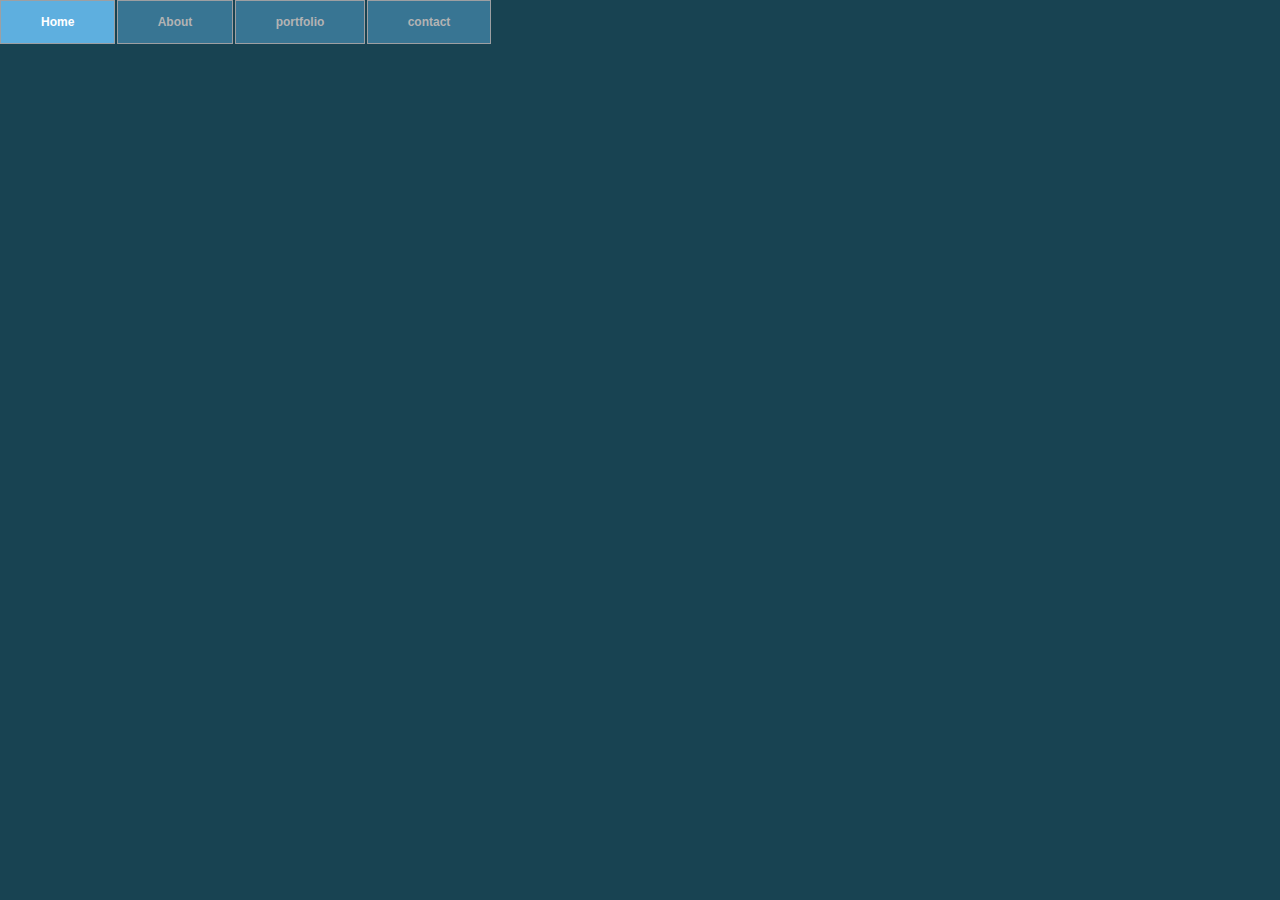
<file: Create_a_CSS_Menu/CSS_menu_rollover.html>
<!DOCTYPE html>
<html lang="en">
<head>
    <meta charset="UTF-8">
    <meta name="viewport" content="width=device-width, initial-scale=1.0">
    <link rel="stylesheet" href="../Create_a_CSS_Menu/CSS/Menu_Rollover.css">
    <title>CSS Drop-down Menu Demo</title>
</head>
<body>

    <div class="wrap">
        <div class="menu-container">
            <ul class="menu">
                <li>Home</li>
                <li>About</li>
                <li>portfolio
                    <ul class="submenu">
                        <li>Page 1</li>
                        <li>Page 2</li>
                        <li>Page 3</li>
                        <li>Page 4</li>
                    </ul>
                </li>
                <li>contact</li>
            </ul>
        </div>
    </div>
    
</body>
</html>
</file>
<file: Website_AOL_tr/css/animations.css>
/* Menu Section Animation */
.menu {
    color: #f00;
    font: bold 12px/18px sans-serif;
    text-align: center;
    display: inline;
    margin: 0% auto;
    padding: 0;
    list-style: none;
    text-decoration: none;

}

.menu li {
    color: #000;
    background-color: rgba(255, 255, 255, 1);
    display: inline-block;
    margin: 0% auto;
    position: relative;
    padding: 15px 4%;
    border: 1px solid #9d9fa2;
    box-shadow: 2px 2px 10px 0 rgba(0, 0, 0, 0.5);
    border-radius: 6px;
    cursor: pointer;
    transition-property: background;
    transition-duration: .4s;
    transition-delay: 0s;
    transition-timing-function: ease-in-out;
}

.menu li:hover {
    color: #f00;
    background-color: rgba(100, 65, 0, 0.3);
}

/* gallery section animation */

.photo {
    position: relative;
    line-height: 0;
    margin-bottom: 2em;
    overflow: hidden;
    border-radius: 8px;
    padding: 1px;
    border: 1px solid #021a40;
    background-color: #ff0;
    box-shadow: 2px 2px 10px 0 rgba(0, 0, 0, 0.7);
}

.photo-container {
    text-align: center;
    margin: 15px auto;
    width: 300px;
    height: 169;
}

.photo-container img {
    max-width: 100%;
    width: 300px;
    height: 169px;
}

.photo-overlay {
    color: #fff;
    position: absolute;
    top: 0;
    right: 0;
    bottom: 0;
    left: 0;
    padding-left: 20px;
    padding-right: 20px;
    justify-content: center;
    align-items: center;
    background: rgba(0, 0, 0, 0.5);
}

.white-head {
    color: #c9bdaa;
    margin-top: 5%;
}

/* photo overlay transitions */

.photo-overlay {
    opacity: 0;
    transition: opacity .5s;
    border-radius: 10px;
    cursor: pointer;
}

.photo-overlay:hover{
    opacity: 1;
}

.photo img{
    transition: transform .5s;
    transform-origin: 50% 50%;
}

.photo:hover img {
    transform: scale(1.1);
}
</file>
<file: Website_AOL_tr/css/shared.css>
html {
    font-family: sans-serif;
    font-size: 62.5%;
    -webkit-tap-highlight-color: rgba(0, 0, 0, 0);
    -webkit-text-size-adjust: 100%;
    -ms-text-size-adjust: 100%;
}

body {
    font-size: 14px;
    margin: 0;
    font-family: "Helvetica Neue", Arial, Helvetica, sans-serif;
    line-height: 1.42857143;
    color: #333;
    background-color: #fff;
}

footer,
nav {
    display: block;
}

h1, h2, h3, h4, h5, h6 {
    font-family: 'Open Sans', sans-serif;
} 

h1 {
    line-height: 50px;
    font-weight: 900;
    font-size: 30px;
    text-transform: uppercase;
    text-align: center;
    color: #e91c1c;
    text-shadow: 2px 2px 3px rgba(0, 0, 0, 0.5);
}

h1::after {
    display: block;
    content: " " ;
    height: 2px;
    width: 150px;
    background: #e91c1c;
    margin: 5px auto 40px;
    box-shadow: 5px 2px 3px rgba(0, 0, 0, 0.5);
}

h2 {
    line-height: 50px;
    color: #e91c1c;
}

h3 {
    line-height: 30px;
    padding-bottom: 20px;
    color: #e91c1c;
    text-align: center;
}

h4 {
    padding-top: 25px;
    line-height: 40px;
    padding-bottom: 0px;
    font-size: 22px;
    font-weight: 900;
}

p {
    font-weight: 300;
    line-height: 30px;
    padding-bottom: 15px;
    
}

.text-center {
    text-align: center;
}

.heading-padding {
    padding-bottom: 40px;
}

section {
    padding-top: 50px;
    margin-top: 50px;
}

.navbar {
    height: 105px;
    max-height: 340px;
    display: block;
}

.container {
    padding-right: 15px;
    padding-left: 15px;
    margin-right: auto;
    margin-left: auto;
}

.container-fluid {
    padding-right: 15px;
    padding-left: 15px;
    margin-right: auto;
    margin-left: auto;
}

.row {
    margin-right: -15px;
    margin-left: -15px;
}

.clearfix::after,
.container::after,
.navbar::after {
    clear: both;
    display: table;
    content: " ";
}

.wrap {
    height: 100%;
    width: 100%;
    position: absolute;
    overflow: hidden;
    top: 0;
    left: 0;
    text-align: center;
}

.menu-container {
    max-height: 340px;
    margin: 0% auto;
    content: " ";
    top: 0;
    left: 0;
    position: absolute;
    width: 100%;
    position: fixed;
    z-index: 100;

}

#home {
    background: url(../image/planets.jpg) no-repeat 50% 50%;
    background-attachment: fixed;
    -webkit-background-size: cover;
    -moz-background-size: cover;
    -o-background-size: cover;
    background-size: cover;
    width: 100%;
    display: block;
    height: auto;
    padding-top: 350px;
    padding-bottom: 500px;
    color: #fff;
}

.head-main {
    text-shadow: 2px 4px 5px rgba(0, 0, 0, 0.9);
    font-variant: small-caps;
    color: #fff;
    letter-spacing: 5pt;
    word-spacing: 21pt;
    font-size: 4.5em;
    text-align: left;
    font-family: Impact, sans-serif;
    line-height: 2;
    font-weight: 900;
    border: 5px double #fff;
    padding: 10px;
}

.head-sub-main {
    font-size: 23px;
    font-weight: 500;
    padding: 50px 20px 10px 20px;
    text-transform: uppercase;
}

.head-last {
    font-size: 18px;
    font-weight: 900;
    padding: 5px 20px 20px 20px;
    border: 1px dotted #fff;
    padding: 5px;
}

.flex-container {
    display: -webkit-flex;
    display: flex;
    flex-wrap: wrap;
    padding: 10px;
    border-radius: 8px;
    margin: 0px auto;
    background-color: rgba(100, 65, 0, .3);
    box-shadow: 2px 2px 10px 0 rgba(0, 0, 0, 0.5);
}

#contact{
    background-color: #f5f3f3;
}

.reservation {
    width: 60%;
    padding: 10px;
    border-radius: 8px;
    margin: 0px auto;
    background-color: rgba(100, 65, 0, .3);
    box-shadow: -1px -1px 1px 0 rgba(0, 0, 0, 1), 1px 2px 10px 0 rgba(0, 0, 0, 0.5);

}

.reservation h2 {
    width: 70%;
    text-align: center;
    margin: 0 auto;
    color: #13161b;
    font-weight: 500;
    font-size: 1.3em;
    letter-spacing: 0pt;
    word-spacing: 0pt;
}

.reservation h2 span {
    width: 70%;
    text-align: center;
    margin: 0 auto;
    color: #13161b;
    font-weight: 900;
    font-size: 1.5em;
    font-variant: small-caps;
    letter-spacing: 0.4pt;
    word-spacing: 0.3pt;
}

.reservation p {
    color: #13161b;
    width: 50%;
    margin: 0 auto;
}

.reservation form {
    font-size: 15px;
    outline: none;
    font-weight: 600;
    color: #8d8e8f;
    padding: 12px 12px;
    width: 70%;
    border: 1px solid #808080;
    margin: 2% auto;
    border-radius: 7px;
    background: rgb(227, 222, 222);
    box-shadow: 2px 3px 3px 0px rgba(0, 0, 0, 0.3);
    font-family: 'raleway', sans-serif;
}

.reservation input[type="text"] {
    font-size: 15px;
    outline: none;
    font-weight: 600;
    color: #8d8e8f;
    padding: 2% 1% 2% 7%;
    width: 80%;
    border-top: 1px solid #090b0d;
    border-right: 2px solid #424549;
    border-bottom: 2px solid #424549;
    border-left: 1px solid #090b0d;
    margin: 10px 1em;
    border-radius: 7px;
    background: #13161b;
    box-shadow: inset 0px 3px 0px 0px rgba(5, 5, 5, 0.15);
    font-family: 'raleway', sans-serif;
}

.reservation input[type="text"]:hover {
    box-shadow: 0 0 18px rgba(100, 65, 0, 0.8);
}

.form-spacer {
    padding: 30px 39px;

}

.terms {
    margin: 30px 1px 0 0;
    margin-top: 13%;
    padding-left: 52px;
    font-size: 14px;
    line-height: 5px;
    color: #000;
    cursor: pointer;
    font-family: 'raleway', sans-serif;
    font-weight: 600;
    position: relative;
    display: inline;
    float: right;

}

.terms:hover{
    color: orange;
    text-decoration: underline;
}

.submit input[type="submit"]{
    color: rgb(255, 255, 255);
    cursor: pointer;
    border: none;
    font-weight: 900;
    outline: none;
    text-align: center;
    font-family: 'Raleway', sans-serif;
    margin: 0px 3%;
    padding: 7px 0px;
    width: 25%;
    font-size: 18px;
    transition: border-color 0.3s color 0.3s background-color 0.3s;
    border-radius: 7px;
    background-color: #797a7b;
    box-shadow: 1px 1px 4px 0 rgba(0, 0, 0, 0.3);
}

.submit input[type="submit"]:hover {
    color: #000;
    background-color: #8d8e8f;
    box-shadow: inset 1px 2px 15px 0 rgba(0, 0, 0, 0.5);
}

#footer {
    background-color: rgba(100, 65, 0, .3);
    color: #000;
    text-shadow: 2px 2px 8px rgba(0, 0, 0, 1);
    text-align: right;
}

@media all and (max-width: 640px) and (min-width: 381px) {
    .head-main {
        font-size: 28px;
    }
}

@media all and (max-width: 381) and (min-width: 200px) {
    .head-main {
        font-size: 24px;
    }
}

@media (min-width: 768px) {
    .container {
        width: 750px;
    }
}

@media (min-width: 992px) {
    .container {
        width: 970px;
    }
}

@media (min-width: 1200px) {
    .container {
        width: 1170px;
    }
}
</file>
<file: Basic_CSS_1.css>
p {
    color: rgb(227, 47, 255);
    text-align: center;
}
</file>
<file: Basic_CSS_2.css>
p {
    color: seagreen;
    background: burlywood;
    font-size: x-large;
    text-align: center;
}
p {
    text-shadow: 2px 2px black;
}
</file>
<file: CSS_list.css>
ol {
    list-style-type: upper-roman;
}

ul {
    list-style-type: square;
}
</file>
<file: CSS_table.css>
table {
    border: 10px solid silver;
}

td:hover {
    background-color: yellow;
    color: black;

}

tr, th {
    background-color: black;
    color: cornsilk;
}

tr, td {
    background-color: darkgreen;
    color: white;
}
</file>
<file: Create_a_CSS_Menu/CSS/Menu_Rollover.css>
body {
    background: #184352;
}

.wrap {
    top: 0;
    left: 0;
    height: auto;
    width: 100%;
}

.menu-container {
    top: 0;
    left: 0;
    position: absolute;
    width: 100%;
    background-color: #184352;
}

.menu {
    font: bold 12px/18px sans-serif;
    text-align: center;
    display: inline;
    margin: 0;
    padding: 0;
    list-style: none;
}

.menu li {
    color: #B3b3b3;
    display: inline-block;
    margin-right: -2px;
    position: relative;
    padding: 12px 40px;
    border: 1px solid #9d9fa2;
    border-radius: 1.5 px;
    background-color: #387593;
    cursor: pointer;
}

.menu li:hover{
    background-color: #5eafdf;
    color: #fff;
}

.menu li:hover ul{
    display: block;
    opacity: 1;
    visibility: visible;
}

.submenu {
    padding: 0;
    left: 0;
    position: absolute;
    top: 43.5px;
    width: 125.5px;
    opacity: 0;
    visibility: hidden;
}

.submenu li{
    background-color: #387593;
    display: block;
    color: #B3b3b3;

}

.submenu li:hover{
    color: #fff;
    background-color: #5eafdf;
}
</file>
